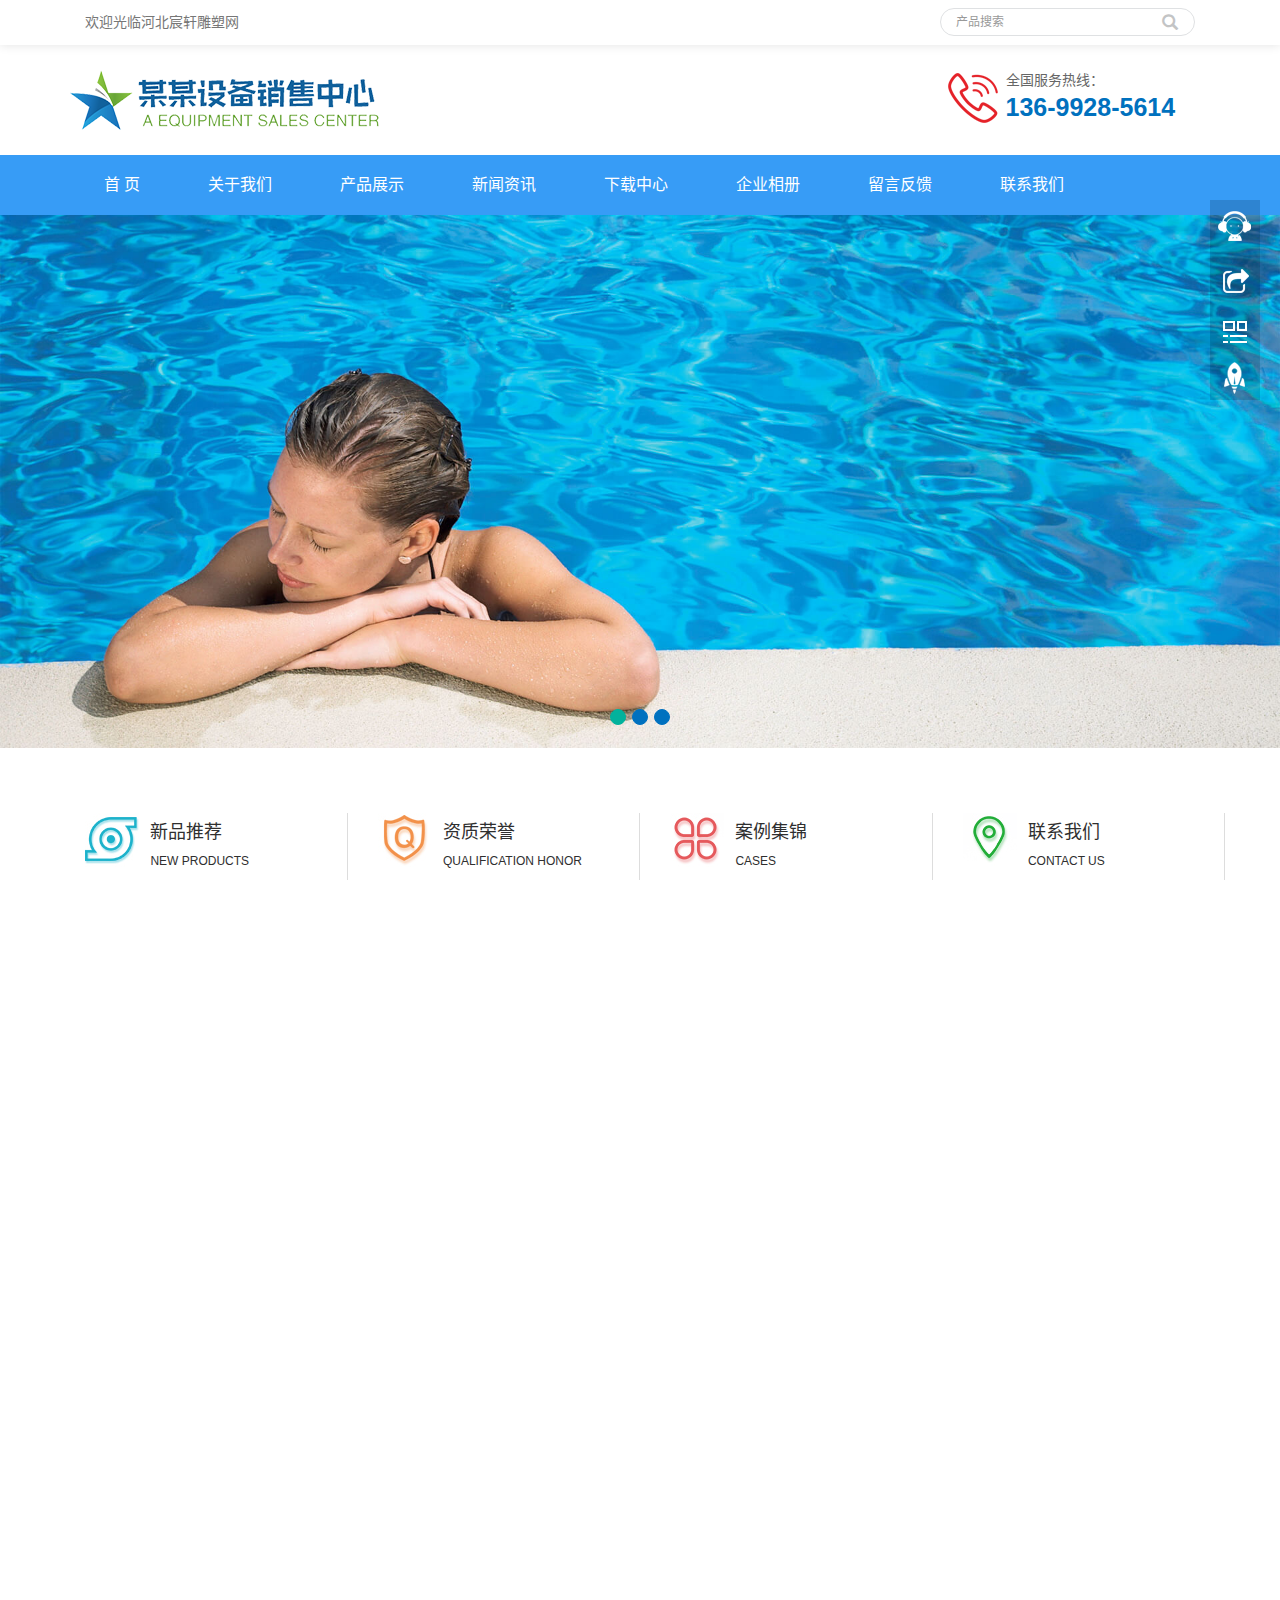
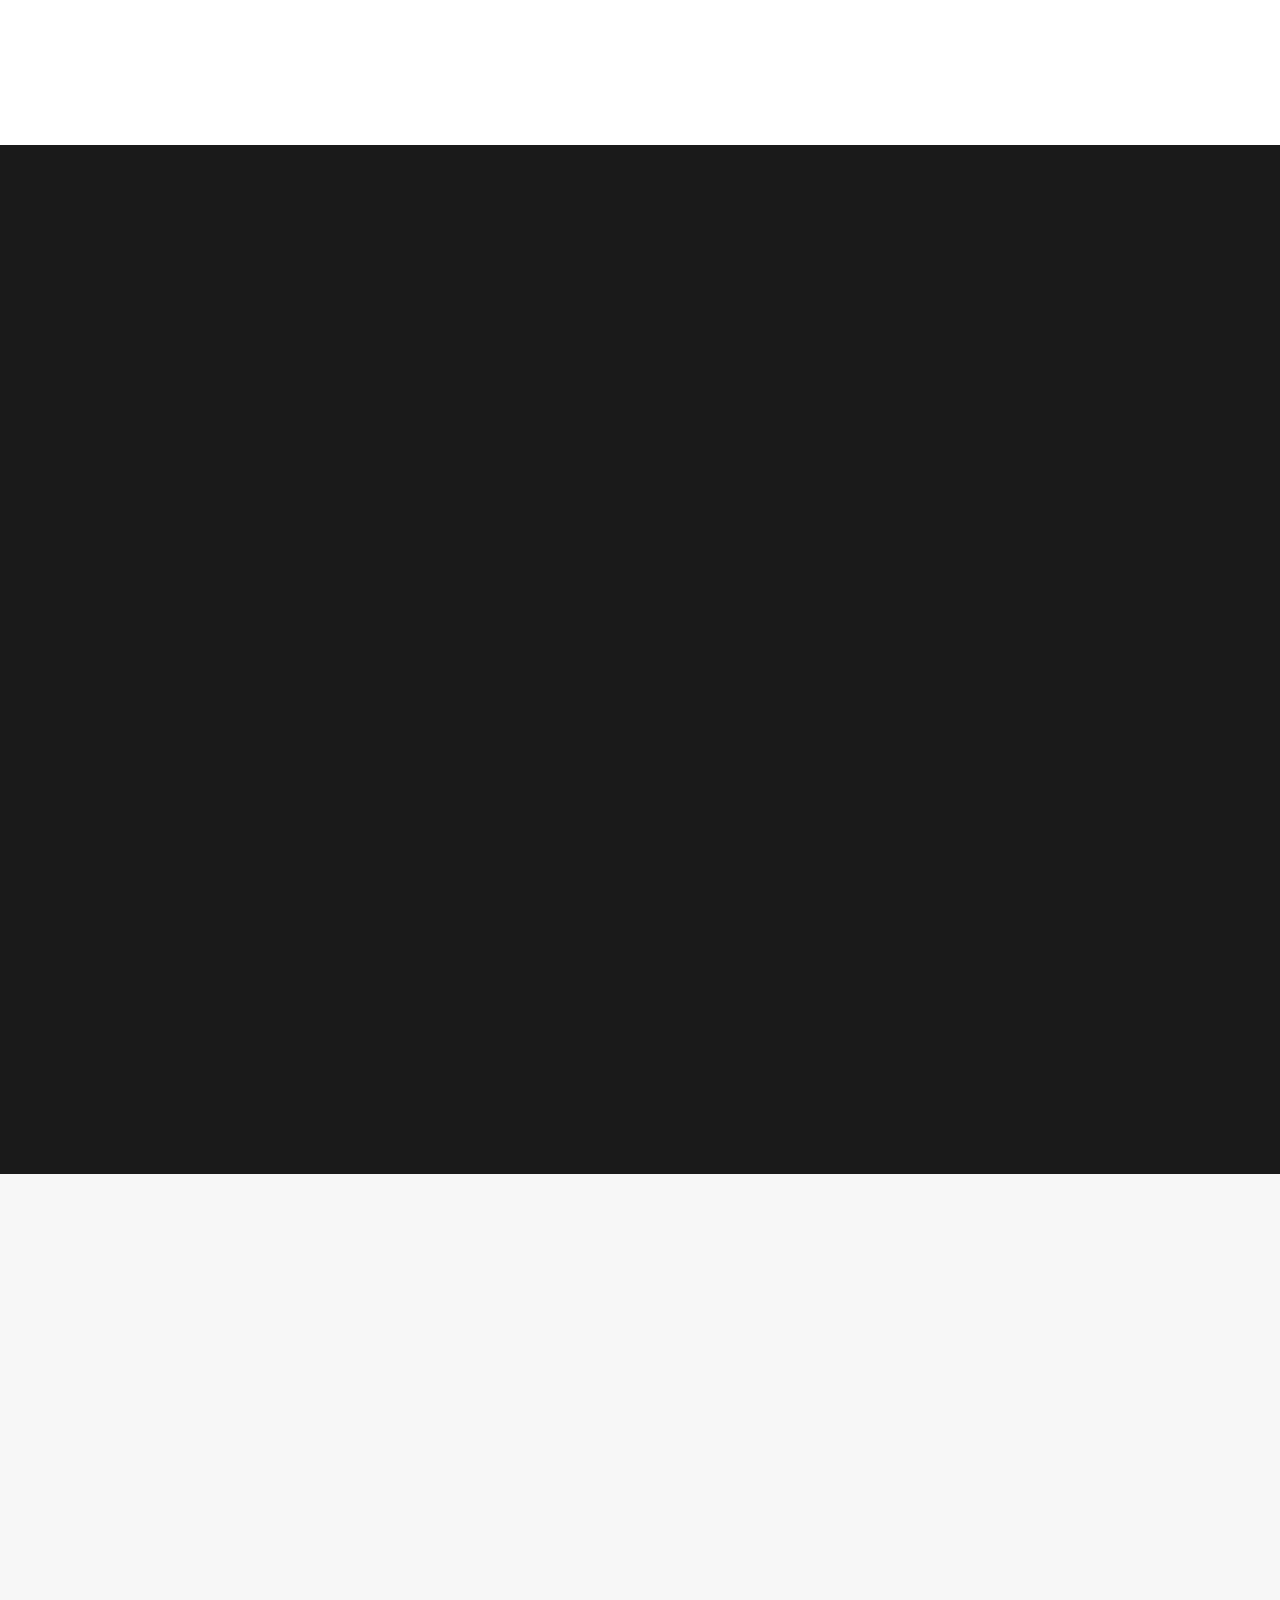
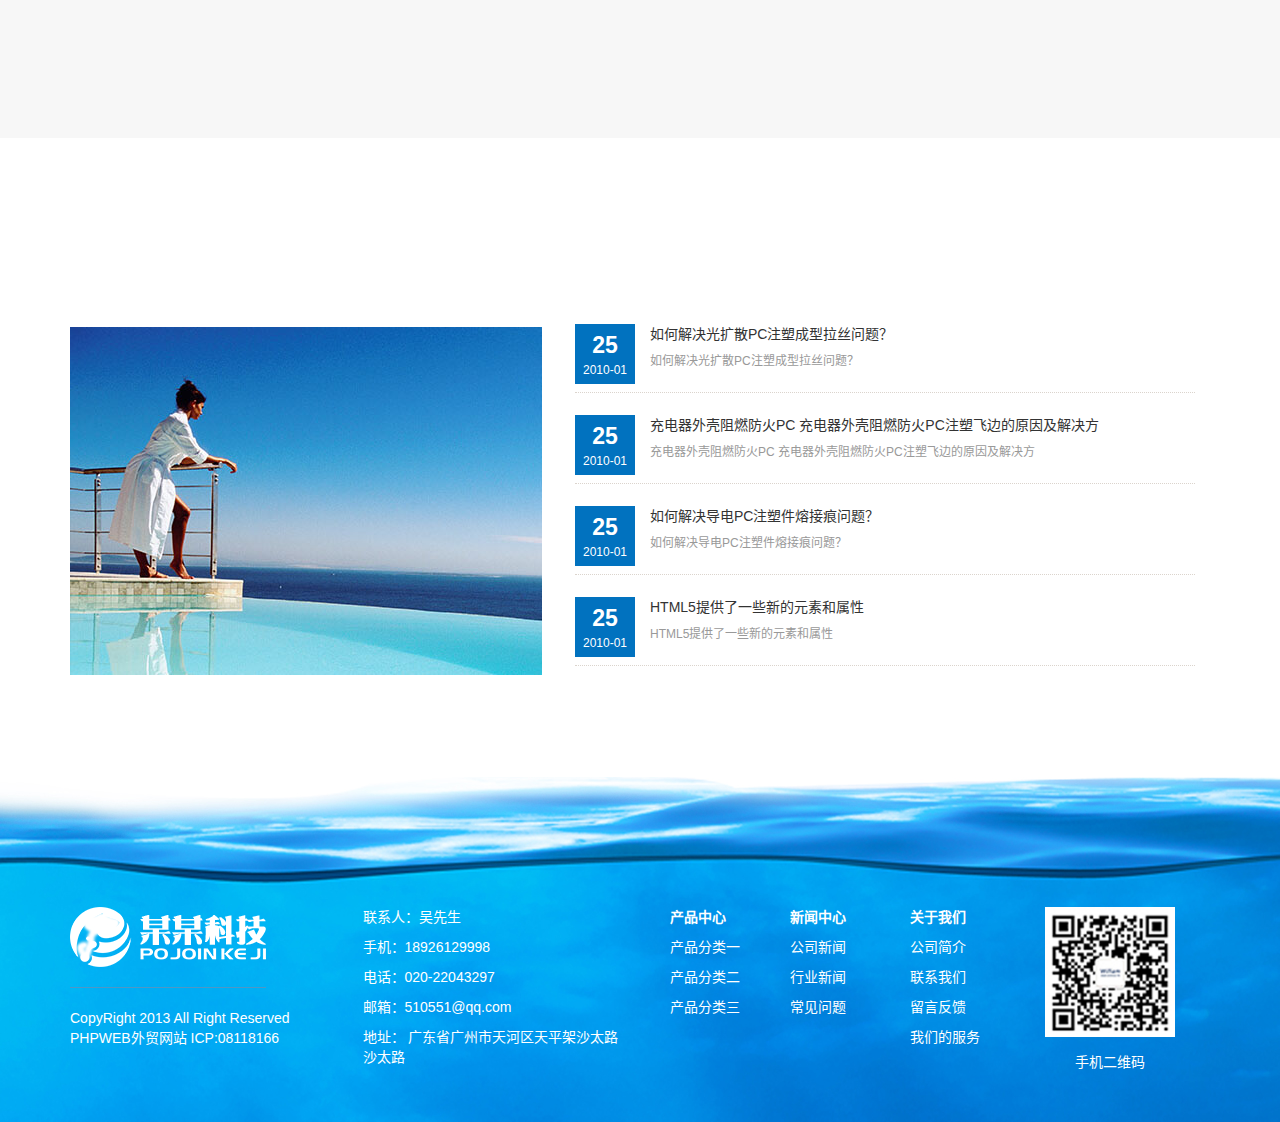
<file: index.html>
<!DOCTYPE html>
<html lang="zh-CN">

<head>
    <meta charset="utf-8">
    <meta http-equiv="X-UA-Compatible" content="IE=edge">
    <meta name="viewport" content="width=device-width, initial-scale=1">
    <title>河北宸轩雕塑</title>
    <meta name="keywords" content="keywords" />
    <meta name="description" content="memomemomemomemomemo" />
    <meta name="applicable-device" content="pc,mobile" />
    <link href="content/css/bootstrap.css" rel="stylesheet" />
    <link href="content/css/bxslider.css" rel="stylesheet" />
    <link href="content/css/style.css" rel="stylesheet" />
    <script src="content/js/jquery.min.js"></script>
    <script src="content/js/bxslider.min.js"></script>
    <script src="content/js/common.js"></script>
    <script src="content/js/bootstrap.js"></script>


    <!--[if lt IE 9]>
	  <script src="../../cdn.bootcss.com/html5shiv/3.7.2/html5shiv.min.js" tppabs="https://cdn.bootcss.com/html5shiv/3.7.2/html5shiv.min.js"></script>
	  <script src="../../cdn.bootcss.com/respond.js/1.4.2/respond.min.js" tppabs="https://cdn.bootcss.com/respond.js/1.4.2/respond.min.js"></script>
	<![endif]-->
</head>

<body>
    <header>
        <!--顶部-->
        <div class="top_bg">
            <div class="container">
                <div class="col-xs-12 col-sm-9 col-md-9">
                    <span class="top_welcome">欢迎光临河北宸轩雕塑网</span>
                </div>
                <div class="col-xs-12 col-sm-3 col-md-3">
                    <form id="searchform" method="get" action="">
                        <div class="input-group search_group">
                            <input type="text" name="key" class="form-control input-sm" placeholder="产品搜索">
                            <span class="input-group-btn">
                                <span id="search_submit" onclick="searchform.submit();" title="产品搜索"
                                    class="glyphicon glyphicon-search btn-lg" aria-hidden="true"></span>
                            </span>
                        </div>
                    </form>
                </div>
            </div>
        </div>

        <!--banner-->
        <div class="container">
            <div class="row">
                <div class="col-xs-12 col-sm-9 col-md-9">
                    <a href="#"><img src="content/images/logo.png" class="logo" /></a>
                </div>
                <div class="col-xs-12 col-sm-3 col-md-3 tel_box">
                    <div class="top_tel">
                        <img src="content/images/tel.png" alt="服务热线">
                        <span>全国服务热线：</span>
                        <p>136-9928-5614</p>
                    </div>
                </div>
            </div>
        </div>

        <!--菜单-->
        <nav id="top_nav" class="navbar navbar-default navbar-static-top">
            <div class="container">
                <div class="navbar-header">
                    <button type="button" class="navbar-toggle collapsed" data-toggle="collapse" data-target="#navbar"
                        aria-expanded="false" aria-controls="navbar">
                        <span class="sr-only">导航菜单</span>
                        <span class="icon-bar"></span>
                        <span class="icon-bar"></span>
                        <span class="icon-bar"></span>
                    </button>
                    <span id="search_btn" class="glyphicon glyphicon-search" aria-hidden="true"></span>
                    <a class="navbar-brand" href="#">导航菜单</a>
                </div>
                <div id="navbar" class="navbar-collapse collapse">
                    <ul class="nav navbar-nav">

                        <li><a href="index.htm">首 页</a></li>

                        <li><a href="page/html/about.htm">关于我们</a></li>

                        <li><a href="product/class/index.htm">产品展示</a></li>

                        <li><a href="news/class/index.htm">新闻资讯</a></li>

                        <li><a href="down/class/index.htm">下载中心</a></li>

                        <li><a href="photo/class/-8.html">企业相册</a></li>

                        <li><a href="page/html/feedback.php.htm">留言反馈</a></li>

                        <li><a href="page/html/contact.php.htm">联系我们</a></li>
                    </ul>
                </div>
            </div>
        </nav>
    </header>

    <!---轮播图-->
    <div class="flash">
        <ul class="bxslider">
            <li><img src="images/1546584515.jpg" /></li>
            <li><img src="images/1546584523.jpg" /></li>
            <li><img src="images/1546584534.jpg" /></a></li>
        </ul>
    </div>
    <script type="text/javascript">
        $('.bxslider').bxSlider({
            adaptiveHeight: true,
            infiniteLoop: true,
            hideControlOnEnd: true,
            auto: true
        });
    </script>

    <!--内容导航-->
    <div class="advantage" style="background-image: url();">

        <div class="container advantage_list">
            <div class="row">
                <div class="col-sm-3 col-md-3 col-mm-6 advantage_col">
                    <div class="col-sm-3 col-md-3">
                        <a href="index.htm" target="_self">
                            <img src="content/images/1546586598.jpg">
                        </a>
                    </div>
                    <div class="col-sm-9 col-md-9">
                        <h4>新品推荐</h4>
                        <p>NEW PRODUCTS</p>
                    </div>
                </div>

                <div class="col-sm-3 col-md-3 col-mm-6 advantage_col">
                    <div class="col-sm-3 col-md-3">
                        <a href="photo/class/-9.html" target="_self">
                            <img src="content/images/1546586626.jpg">
                        </a>
                    </div>
                    <div class="col-sm-9 col-md-9">
                        <h4>资质荣誉</h4>
                        <p>QUALIFICATION HONOR</p>
                    </div>
                </div>

                <div class="col-sm-3 col-md-3 col-mm-6 advantage_col">
                    <div class="col-sm-3 col-md-3">
                        <a href="photo/class/-8.html" target="_self">
                            <img src="content/images/1546586656.jpg">
                        </a>
                    </div>
                    <div class="col-sm-9 col-md-9">
                        <h4>案例集锦</h4>
                        <p>CASES</p>
                    </div>
                </div>

                <div class="col-sm-3 col-md-3 col-mm-6 advantage_col">
                    <div class="col-sm-3 col-md-3">
                        <a href="page/html/contact.php.htm" target="_self">
                            <img src="content/images/1546586727.jpg">
                        </a>
                    </div>
                    <div class="col-sm-9 col-md-9">
                        <h4>联系我们</h4>
                        <p>CONTACT US</p>
                    </div>
                </div>
            </div>
        </div>
    </div>

    <!--左侧产品导航-->
    <div class="container">
        <div class="row">
            <!--div class="product_head" data-move-y="-40px">
                        <h2>质量保证 · 产品直通车</h2>
                        <span></span>
                        <p>品类齐全，您想要的好产品都在这里</p>
                  </div-->
            <div class="col-xs-12 col-sm-3 col-md-3">
                <div class="left_nav" data-move-y="-30px">
                    <p>CATALOGUE</p>
                    <h3>产品目录</h3>
                    <div class="left_nav_bg">
                        <ul class="left_nav_ul" id="firstpane">
                            <li><a class="biglink" href="product/class/-115.html">产品分类一</a></li>
                            <ul class="left_snav_ul menu_body">
                                <li><a href="product/class/-126.html" target="_self">产品分类a</a></li>
                                <li><a href="product/class/-127.html" target="_self">产品分类b</a></li>
                                <li><a href="product/class/-128.html" target="_self">产品分类c</a></li>
                            </ul>

                            <li><a class="biglink" href="product/class/-74.html">产品分类二</a></li>

                            <ul class="left_snav_ul menu_body"></ul>

                            <li><a class="biglink" href="product/class/-124.html">产品分类三</a></li>
                            <li><a class="biglink" href="product/class/-124.html">产品分类三</a></li>

                            <ul class="left_snav_ul menu_body"></ul>

                        </ul>

                        <div class="left_nav_tel">020-22043297</div>
                    </div>
                </div>
            </div>
            <div class="col-xs-12 col-sm-9 col-md-9">
                <div class="product_list">


                    <div class="col-sm-4 col-md-4 col-mm-6 product_img" data-move-y="50px">
                        <a href="product/html/-136.html" tppabs="http://demo.weboss.hk/h127/product/html/?136.html">
                            <img src="images/1524572061.png" tppabs="http://demo.weboss.hk/h127/images/1524572061.png"
                                class="opacity_img" alt="产品名称">
                        </a>
                        <p class="product_title"><a href="product/html/-136.html"
                                tppabs="http://demo.weboss.hk/h127/product/html/?136.html" title="产品名称">产品名称</a></p>
                    </div>

                    <div class="col-sm-4 col-md-4 col-mm-6 product_img" data-move-y="50px">
                        <a href="product/html/-135.html" tppabs="http://demo.weboss.hk/h127/product/html/?135.html">
                            <img src="images/1524572061.png" tppabs="http://demo.weboss.hk/h127/images/1524572061.png"
                                class="opacity_img" alt="产品名称">
                        </a>
                        <p class="product_title"><a href="product/html/-135.html"
                                tppabs="http://demo.weboss.hk/h127/product/html/?135.html" title="产品名称">产品名称</a></p>
                    </div>

                    <div class="col-sm-4 col-md-4 col-mm-6 product_img" data-move-y="50px">
                        <a href="product/html/-134.html" tppabs="http://demo.weboss.hk/h127/product/html/?134.html">
                            <img src="images/1524572061.png" tppabs="http://demo.weboss.hk/h127/images/1524572061.png"
                                class="opacity_img" alt="产品名称">
                        </a>
                        <p class="product_title"><a href="product/html/-134.html"
                                tppabs="http://demo.weboss.hk/h127/product/html/?134.html" title="产品名称">产品名称</a></p>
                    </div>

                    <div class="col-sm-4 col-md-4 col-mm-6 product_img" data-move-y="50px">
                        <a href="product/html/-133.html" tppabs="http://demo.weboss.hk/h127/product/html/?133.html">
                            <img src="images/1524572061.png" tppabs="http://demo.weboss.hk/h127/images/1524572061.png"
                                class="opacity_img" alt="产品名称">
                        </a>
                        <p class="product_title"><a href="product/html/-133.html"
                                tppabs="http://demo.weboss.hk/h127/product/html/?133.html" title="产品名称">产品名称</a></p>
                    </div>

                    <div class="col-sm-4 col-md-4 col-mm-6 product_img" data-move-y="50px">
                        <a href="product/html/-132.html" tppabs="http://demo.weboss.hk/h127/product/html/?132.html">
                            <img src="images/1524572061.png" tppabs="http://demo.weboss.hk/h127/images/1524572061.png"
                                class="opacity_img" alt="产品名称">
                        </a>
                        <p class="product_title"><a href="product/html/-132.html"
                                tppabs="http://demo.weboss.hk/h127/product/html/?132.html" title="产品名称">产品名称</a></p>
                    </div>

                    <div class="col-sm-4 col-md-4 col-mm-6 product_img" data-move-y="50px">
                        <a href="product/html/-131.html" tppabs="http://demo.weboss.hk/h127/product/html/?131.html">
                            <img src="images/1524572061.png" tppabs="http://demo.weboss.hk/h127/images/1524572061.png"
                                class="opacity_img" alt="产品名称">
                        </a>
                        <p class="product_title"><a href="product/html/-131.html"
                                tppabs="http://demo.weboss.hk/h127/product/html/?131.html" title="产品名称">产品名称</a></p>
                    </div>

                    <div class="col-sm-4 col-md-4 col-mm-6 product_img" data-move-y="50px">
                        <a href="product/html/-130.html" tppabs="http://demo.weboss.hk/h127/product/html/?130.html">
                            <img src="images/1524572061.png" tppabs="http://demo.weboss.hk/h127/images/1524572061.png"
                                class="opacity_img" alt="产品名称">
                        </a>
                        <p class="product_title"><a href="product/html/-130.html"
                                tppabs="http://demo.weboss.hk/h127/product/html/?130.html" title="产品名称">产品名称</a></p>
                    </div>

                    <div class="col-sm-4 col-md-4 col-mm-6 product_img" data-move-y="50px">
                        <a href="product/html/-129.html" tppabs="http://demo.weboss.hk/h127/product/html/?129.html">
                            <img src="images/1524572061.png" tppabs="http://demo.weboss.hk/h127/images/1524572061.png"
                                class="opacity_img" alt="产品名称">
                        </a>
                        <p class="product_title"><a href="product/html/-129.html"
                                tppabs="http://demo.weboss.hk/h127/product/html/?129.html" title="产品名称">产品名称</a></p>
                    </div>

                    <div class="col-sm-4 col-md-4 col-mm-6 product_img" data-move-y="50px">
                        <a href="product/html/-128.html" tppabs="http://demo.weboss.hk/h127/product/html/?128.html">
                            <img src="images/1524572061.png" tppabs="http://demo.weboss.hk/h127/images/1524572061.png"
                                class="opacity_img" alt="产品名称">
                        </a>
                        <p class="product_title"><a href="product/html/-128.html"
                                tppabs="http://demo.weboss.hk/h127/product/html/?128.html" title="产品名称">产品名称</a></p>
                    </div>


                </div>
            </div>
        </div>
    </div>

    <div class="case_bg"
        style="background-image: url(content/images/1546589213.jpg); background-size: cover;background-attachment: fixed;background-color: #1A1A1A;">
        <div class="container">
            <div class="row">
                <div class="col-xs-12 col-sm-12 col-md-12">
                    <div class="case_head" data-move-y="-40px">
                        <h2>应用领域</h2>
                        <span></span>
                        <p>APPLICATION AREAS</p>
                    </div>
                    <div class="case_list">


                        <div class="col-sm-4 col-md-4 col-mm-6 product_img" data-move-y="50px">
                            <a href="photo/html/-70.html"><img src="images/20190104161450_29561.jpg" /></a>
                            <p class="case_title"><a href="photo/html/-70.html">温泉功能池</a></p>
                        </div>

                        <div class="col-sm-4 col-md-4 col-mm-6 product_img" data-move-y="50px">
                            <a href="photo/html/-70.html"><img src="images/20190104161450_29561.jpg" /></a>
                            <p class="case_title"><a href="photo/html/-70.html">温泉功能池</a></p>
                        </div>

                        <div class="col-sm-4 col-md-4 col-mm-6 product_img" data-move-y="50px">
                            <a href="photo/html/-70.html"><img src="images/20190104161450_29561.jpg" /></a>
                            <p class="case_title"><a href="photo/html/-70.html">温泉功能池</a></p>
                        </div>

                        <div class="col-sm-4 col-md-4 col-mm-6 product_img" data-move-y="50px">
                            <a href="photo/html/-70.html"><img src="images/20190104161450_29561.jpg" /></a>
                            <p class="case_title"><a href="photo/html/-70.html">温泉功能池</a></p>
                        </div>
                        
                        <div class="col-sm-4 col-md-4 col-mm-6 product_img" data-move-y="50px">
                            <a href="photo/html/-70.html"><img src="images/20190104161450_29561.jpg" /></a>
                            <p class="case_title"><a href="photo/html/-70.html">温泉功能池</a></p>
                        </div>

                        <div class="col-sm-4 col-md-4 col-mm-6 product_img" data-move-y="50px">
                            <a href="photo/html/-70.html"><img src="images/20190104161450_29561.jpg" /></a>
                            <p class="case_title"><a href="photo/html/-70.html">温泉功能池</a></p>
                        </div>

                        <div class="col-sm-4 col-md-4 col-mm-6 product_img" data-move-y="50px">
                            <a href="photo/html/-70.html"><img src="images/20190104161450_29561.jpg" /></a>
                            <p class="case_title"><a href="photo/html/-70.html">温泉功能池</a></p>
                        </div>

                        <div class="col-sm-4 col-md-4 col-mm-6 product_img" data-move-y="50px">
                            <a href="photo/html/-70.html"><img src="images/20190104161450_29561.jpg" /></a>
                            <p class="case_title"><a href="photo/html/-70.html">温泉功能池</a></p>
                        </div>
                    </div>
                </div>
            </div>
        </div>
    </div>

    <!--关于我们-->
    <div class="news_bg">
        <div class="row">
            <div class="col-xs-12 col-sm-12 col-md-12">
                <div class="about_head" data-move-y="-40px">
                    <h2>关于我们</h2>
                    <span></span>
                    <p>一站式整体方案服务商</p>
                </div>
                <div class="col-xs-12 col-sm-6 col-md-6 js_about_left" data-move-y="-40px">
                    <div class="about_content">
                        PHPWEB企业建站系统是采用PHP+MYSQL技术进行开发的，架构清晰，代码易于维护。支持伪静态功能，可生成google和百度地图，支持自定义url、关键字和描述，符合SEO标准。拥有企业网站常用的模块功能(企业简介模块、新闻模块、产品模块、下载模块、图片模块、在线留言、在线订单、友情链接、网站地图等)，强大灵活的后台管理功能，可为企业打造出专业且具有营销力的标准网站，PHPWEB企业建站系统是采用PHP+MYSQL技术进行开发的，架构清晰，代码易于维护。支持伪静态功能，可生成google和百度地图，支持自定义url、关键字和描述，符合SEO标准。拥有企业网站常用的模块功能(企业简介模块、新闻模块、产品模块、下载模块、图片模块、在线留言、在线订单站。。。
                    </div>
                    <a href="page/html/about.php.htm" class="about_btn">了解更多</a>
                </div>
                <div class="col-xs-12 col-sm-6 col-md-6 js_about_right" data-move-y="40px">
                    <div class="about_video">
                        <img src="content/images/1546590124.jpg" />
                    </div>
                </div>
            </div>
        </div>
    </div>

    <!--新闻资讯-->
    <div class="contaner">
        <div class="container">
            <div class="row">
                <div class="news_head" data-move-y="-40px">
                    <h2>新闻资讯</h2>
                    <span></span>
                    <p>连线行业前沿资讯</p>
                </div>
                <div class="col-xs-12 col-sm-12 col-md-12">
                    <div class="col-sm-12 col-md-5 news_img" data-move-x="-100px"
                        style="background-image: url(content/images/1546598176.jpg);">
                    </div>
                    <div class="col-xs-12 col-sm-12 col-md-7  news_text" data-move-y="150px">
                        <ul class="news_index">
                            <li>
                                <span>
                                    <strong>25</strong>
                                    <i>2010-01</i>
                                </span>
                                <a href="news/html/-431.html" title="如何解决光扩散PC注塑成型拉丝问题？">如何解决光扩散PC注塑成型拉丝问题？</a><br>
                                <em>如何解决光扩散PC注塑成型拉丝问题？</em>
                            </li>

                            <li>
                                <span>
                                    <strong>25</strong>
                                    <i>2010-01</i>
                                </span>
                                <a href="news/html/-430.html" title="充电器外壳阻燃防火PC 充电器外壳阻燃防火PC注塑飞边的原因及解决方">充电器外壳阻燃防火PC
                                    充电器外壳阻燃防火PC注塑飞边的原因及解决方</a><br>
                                <em>充电器外壳阻燃防火PC 充电器外壳阻燃防火PC注塑飞边的原因及解决方</em>
                            </li>

                            <li>
                                <span>
                                    <strong>25</strong>
                                    <i>2010-01</i>
                                </span>
                                <a href="news/html/-429.html" title="如何解决导电PC注塑件熔接痕问题？">如何解决导电PC注塑件熔接痕问题？</a><br>
                                <em>如何解决导电PC注塑件熔接痕问题？</em>
                            </li>

                            <li>
                                <span>
                                    <strong>25</strong>
                                    <i>2010-01</i>
                                </span>
                                <a href="news/html/-428.html" title="HTML5提供了一些新的元素和属性">HTML5提供了一些新的元素和属性</a><br>
                                <em>HTML5提供了一些新的元素和属性</em>
                            </li>

                        </ul>
                    </div>
                </div>
            </div>
        </div>
    </div>

    <script src="content/js/jquery.smoove.min.js"></script>
    <script>$('.product_head,.product_img,.left_nav,.case_head,.case_img,.advantage_head,.advantage_right,.advantage_left,.news_head,.news_ul,.answer_ul,.about_head,.js_about_left,.js_about_right,.cooperation_head,.cooperation_img').smoove({ offset: '10%' });</script>

    <!--侧边栏-->

    <footer>
        <div class="container">
            <div class="row">
                <div class="col-xs-12 col-sm-3 col-md-3">
                    <img class="footer_logo" src="content/images/1541748926.png">
                    <p class="footer_logo_text">
                        <p>
                            CopyRight 2013 All Right Reserved PHPWEB外贸网站&nbsp;ICP:08118166
                        </p>
                    </p>
                </div>
                <div class="col-xs-12 col-sm-3 col-md-3 footer_contact">
                    <p>
                        联系人：吴先生
                    </p>
                    <p>
                        手机：18926129998
                    </p>
                    <p>
                        电话：020-22043297
                    </p>
                    <p>
                        邮箱：510551@qq.com
                    </p>
                    <p>
                        地址： 广东省广州市天河区天平架沙太路沙太路
                    </p>
                </div>
                <div class="col-xs-12 col-sm-4 col-md-4">
                    <div class="col-xs-4 col-md-4 footer_menu">
                        <p class="footer_menu_first"><a target="_blank" href="product/class/index.htm">产品中心</a></p>

                        <p><a href="product/class/-115.html" target="_self">产品分类一</a></p>
                        <p><a href="product/class/-74.html" target="_self">产品分类二</a></p>
                        <p><a href="product/class/-124.html" target="_self">产品分类三</a></p>
                    </div>
                    <div class="col-xs-4 col-md-4 footer_menu">
                        <p class="footer_menu_first"><a target="_blank" href="news/class/index.htm">新闻中心</a></p>

                        <p><a href="news/class/-86.html" target="_self">公司新闻</a></p>
                        <p><a href="news/class/-99.html" target="_self">行业新闻</a></p>
                        <p><a href="news/class/-106.html" target="_self">常见问题</a></p>
                    </div>
                    <div class="col-xs-4 col-md-4 footer_menu">
                        <p class="footer_menu_first"><a target="_blank" href="page/html/about.php.htm">关于我们</a></p>

                        <p><a href="page/html/about.php.htm" target="_self">公司简介</a></p>
                        <p><a href="page/html/contact.php.htm" target="_self">联系我们</a></p>
                        <p><a href="page/html/feedback.php.htm" target="_self">留言反馈</a></p>
                        <p><a href="page/html/services.php.htm" target="_self">我们的服务</a></p>
                    </div>
                </div>
                <div class="col-xs-12 col-sm-2 col-md-2">
                    <img class="footer_qrcode" src="content/images/1524472467.jpg">
                    <p class="footer_qrcode_text">手机二维码</p>
                </div>
            </div>
        </div>
    </footer>


    <!--客服面板-->
    <link rel="stylesheet" type="text/css" href="content/css/online.css" />
    <div id="cmsFloatPanel">
        <div class="ctrolPanel">
            <a class="service" href="#"></a>
            <a class="message" href="#"></a>
            <a class="qrcode" href="#"></a>
            <a class="arrow" title="返回顶部" href="#"></a>
        </div>
        <div class="servicePanel">
            <div class="servicePanel-inner">
                <div class="serviceMsgPanel">
                    <div class="serviceMsgPanel-hd"><a href="#"><span>关闭</span></a></div>
                    <div class="serviceMsgPanel-bd">
                        <!--在线QQ-->
                        <!--在线QQ-->
                        <!--在线MSN-->


                    </div>
                    <div class="serviceMsgPanel-ft"></div>
                </div>
                <div class="arrowPanel">
                    <div class="arrow02"></div>
                </div>
            </div>
        </div>
        <div class="messagePanel">
            <div class="messagePanel-inner">
                <div class="formPanel">

                    <div class="formPanel-bd">
                        <div class="bdsharebuttonbox" style="display: inline-block; float:left;"><a href="#"
                                class="bds_more" data-cmd="more"></a><a href="#" class="bds_qzone" data-cmd="qzone"
                                title="分享到QQ空间"></a><a href="#" class="bds_tsina" data-cmd="tsina"
                                title="分享到新浪微博"></a><a href="#" class="bds_tqq" data-cmd="tqq" title="分享到腾讯微博"></a><a
                                href="#" class="bds_renren" data-cmd="renren" title="分享到人人网"></a><a href="#"
                                class="bds_weixin" data-cmd="weixin" title="分享到微信"></a></div>
                        <a type="button" class="btn btn-default btn-xs" href="#"
                            style="margin: 12px 0px 0px 10px;">关闭</a>
                    </div>

                </div>
                <div class="arrowPanel">
                    <div class="arrow01"></div>
                    <div class="arrow02"></div>
                </div>
            </div>
        </div>
        <div class="qrcodePanel">
            <div class="qrcodePanel-inner">
                <div class="codePanel">
                    <div class="codePanel-hd"><span style="float:left">用手机扫描二维码</span><a href="#"><span>关闭</span></a>
                    </div>
                    <div class="codePanel-bd">
                        <img src="content/images/1524472467.jpg" alt="二维码" />
                    </div>
                </div>
                <div class="arrowPanel">
                    <div class="arrow01"></div>
                    <div class="arrow02"></div>
                </div>
            </div>
        </div>
    </div>
    <script type="text/javascript" src="content/js/online.js"></script>
</body>

</html>
</file>
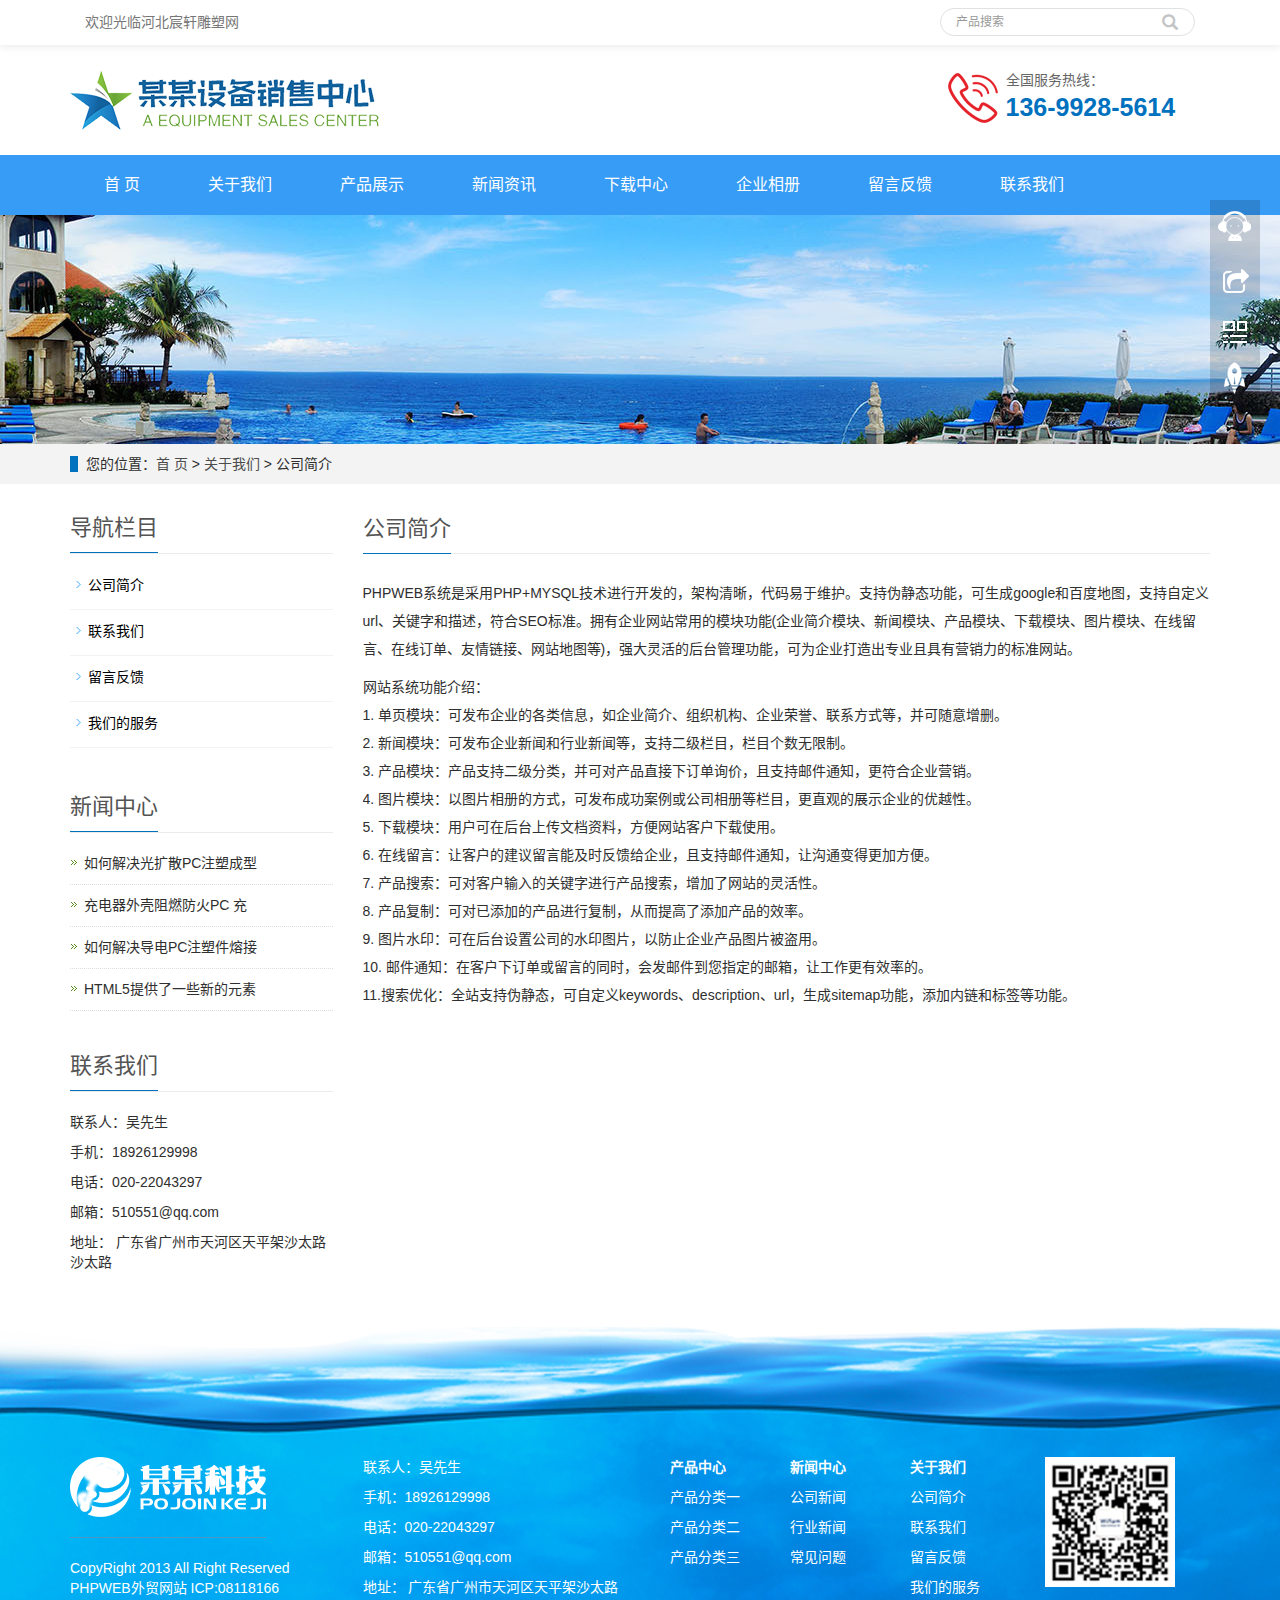
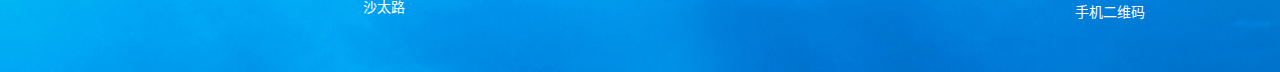
<file: about.html>
<!DOCTYPE html>
<html lang="zh-CN">

<head>
    <meta charset="utf-8">
    <meta http-equiv="X-UA-Compatible" content="IE=edge">
    <meta name="viewport" content="width=device-width, initial-scale=1">
    <title>河北宸轩雕塑</title>
    <meta name="keywords" content="keywords" />
    <meta name="description" content="memomemomemomemomemo" />
    <meta name="applicable-device" content="pc,mobile" />
    <link href="content/css/bootstrap.css" rel="stylesheet" />
    <link href="content/css/bxslider.css" rel="stylesheet" />
    <link href="content/css/style.css" rel="stylesheet" />
    <script src="content/js/jquery.min.js"></script>
    <script src="content/js/bxslider.min.js"></script>
    <script src="content/js/common.js"></script>
    <script src="content/js/bootstrap.js"></script>


    <!--[if lt IE 9]>
	  <script src="../../cdn.bootcss.com/html5shiv/3.7.2/html5shiv.min.js" tppabs="https://cdn.bootcss.com/html5shiv/3.7.2/html5shiv.min.js"></script>
	  <script src="../../cdn.bootcss.com/respond.js/1.4.2/respond.min.js" tppabs="https://cdn.bootcss.com/respond.js/1.4.2/respond.min.js"></script>
	<![endif]-->
</head>

<body>
    <header>
        <!--顶部-->
        <div class="top_bg">
            <div class="container">
                <div class="col-xs-12 col-sm-9 col-md-9">
                    <span class="top_welcome">欢迎光临河北宸轩雕塑网</span>
                </div>
                <div class="col-xs-12 col-sm-3 col-md-3">
                    <form id="searchform" method="get" action="">
                        <div class="input-group search_group">
                            <input type="text" name="key" class="form-control input-sm" placeholder="产品搜索">
                            <span class="input-group-btn">
                                <span id="search_submit" onclick="searchform.submit();" title="产品搜索" class="glyphicon glyphicon-search btn-lg"
                                    aria-hidden="true"></span>
                            </span>
                        </div>
                    </form>
                </div>
            </div>
        </div>

        <!--banner-->
        <div class="container">
            <div class="row">
                <div class="col-xs-12 col-sm-9 col-md-9">
                    <a href="#"><img src="content/images/logo.png" class="logo" /></a>
                </div>
                <div class="col-xs-12 col-sm-3 col-md-3 tel_box">
                    <div class="top_tel">
                        <img src="content/images/tel.png" alt="服务热线">
                        <span>全国服务热线：</span>
                        <p>136-9928-5614</p>
                    </div>
                </div>
            </div>
        </div>

        <!--菜单-->
        <nav id="top_nav" class="navbar navbar-default navbar-static-top">
            <div class="container">
                <div class="navbar-header">
                    <button type="button" class="navbar-toggle collapsed" data-toggle="collapse" data-target="#navbar"
                        aria-expanded="false" aria-controls="navbar">
                        <span class="sr-only">导航菜单</span>
                        <span class="icon-bar"></span>
                        <span class="icon-bar"></span>
                        <span class="icon-bar"></span>
                    </button>
                    <span id="search_btn" class="glyphicon glyphicon-search" aria-hidden="true"></span>
                    <a class="navbar-brand" href="#">导航菜单</a>
                </div>
                <div id="navbar" class="navbar-collapse collapse">
                    <ul class="nav navbar-nav">

                        <li><a href="index.htm">首 页</a></li>

                        <li><a href="page/html/about.htm">关于我们</a></li>

                        <li><a href="product/class/index.htm">产品展示</a></li>

                        <li><a href="news/class/index.htm">新闻资讯</a></li>

                        <li><a href="down/class/index.htm">下载中心</a></li>

                        <li><a href="photo/class/-8.html">企业相册</a></li>

                        <li><a href="page/html/feedback.php.htm">留言反馈</a></li>

                        <li><a href="page/html/contact.php.htm">联系我们</a></li>
                    </ul>
                </div>
            </div>
        </nav>
    </header>

    <div class="page_bg" style="background: url(content/images/1546593194.jpg) center top no-repeat;"></div>

    <div class="bread_bg">
        <div class="container">
            <div class="row">
                <div class="col-xs-12 col-sm-12 col-md-12">
                    <div class="bread_nav">
                        <span>您的位置：</span><a href="../../index.htm" tppabs="http://demo.weboss.hk/h127/">首 页</a> &gt;
                        <a href="index.htm" tppabs="http://demo.weboss.hk/h127/page/html">关于我们</a> &gt; 公司简介

                    </div>
                </div>
            </div>
        </div>
    </div>


    <div class="container">
        <div class="row">

            <!-- right -->
            <div class="col-xs-12 col-sm-8 col-md-9" style="float:right">
                <div class="right_head">
                    <h2><span> 公司简介</span></h2>
                </div>
                <div class="right_contents">
                    <p>
                        PHPWEB系统是采用PHP+MYSQL技术进行开发的，架构清晰，代码易于维护。支持伪静态功能，可生成google和百度地图，支持自定义url、关键字和描述，符合SEO标准。拥有企业网站常用的模块功能(企业简介模块、新闻模块、产品模块、下载模块、图片模块、在线留言、在线订单、友情链接、网站地图等)，强大灵活的后台管理功能，可为企业打造出专业且具有营销力的标准网站。
                    </p>
                    网站系统功能介绍：<br />
                    1. 单页模块：可发布企业的各类信息，如企业简介、组织机构、企业荣誉、联系方式等，并可随意增删。 <br />
                    2. 新闻模块：可发布企业新闻和行业新闻等，支持二级栏目，栏目个数无限制。<br />
                    3. 产品模块：产品支持二级分类，并可对产品直接下订单询价，且支持邮件通知，更符合企业营销。 <br />
                    4. 图片模块：以图片相册的方式，可发布成功案例或公司相册等栏目，更直观的展示企业的优越性。<br />
                    5. 下载模块：用户可在后台上传文档资料，方便网站客户下载使用。<br />
                    6. 在线留言：让客户的建议留言能及时反馈给企业，且支持邮件通知，让沟通变得更加方便。<br />
                    7. 产品搜索：可对客户输入的关键字进行产品搜索，增加了网站的灵活性。<br />
                    8. 产品复制：可对已添加的产品进行复制，从而提高了添加产品的效率。<br />
                    9. 图片水印：可在后台设置公司的水印图片，以防止企业产品图片被盗用。<br />
                    10. 邮件通知：在客户下订单或留言的同时，会发邮件到您指定的邮箱，让工作更有效率的。<br />
                    <p>
                        11.搜索优化：全站支持伪静态，可自定义keywords、description、url，生成sitemap功能，添加内链和标签等功能。
                    </p>
                </div>
            </div>

            <!-- left -->
            <div class="col-xs-12 col-sm-4 col-md-3">
                <h3 class="left_h3"><span>导航栏目</span></h3>
                <div class="left_column">

                    <ul class="left_nav_ul" id="firstpane">

                        <li><a class="biglink" href="about.php.htm" tppabs="http://demo.weboss.hk/h127/page/html/about.php">公司简介</a>
                            <ul class="left_snav_ul menu_body"></ul>
                        </li>

                        <li><a class="biglink" href="contact.php.htm" tppabs="http://demo.weboss.hk/h127/page/html/contact.php">联系我们</a>
                            <ul class="left_snav_ul menu_body"></ul>
                        </li>

                        <li><a class="biglink" href="feedback.php.htm" tppabs="http://demo.weboss.hk/h127/page/html/feedback.php">留言反馈</a>
                            <ul class="left_snav_ul menu_body"></ul>
                        </li>

                        <li><a class="biglink" href="services.php.htm" tppabs="http://demo.weboss.hk/h127/page/html/services.php">我们的服务</a>
                            <ul class="left_snav_ul menu_body"></ul>
                        </li>

                    </ul>
                </div>
                <div class="left_news">
                    <h3 class="left_h3"><span>新闻中心</span></h3>

                    <ul class="left_news">

                        <li><a href="../../news/html/-431.html" tppabs="http://demo.weboss.hk/h127/news/html/?431.html"
                                title="如何解决光扩散PC注塑成型">如何解决光扩散PC注塑成型</a></li>

                        <li><a href="../../news/html/-430.html" tppabs="http://demo.weboss.hk/h127/news/html/?430.html"
                                title="充电器外壳阻燃防火PC 充">充电器外壳阻燃防火PC 充</a></li>

                        <li><a href="../../news/html/-429.html" tppabs="http://demo.weboss.hk/h127/news/html/?429.html"
                                title="如何解决导电PC注塑件熔接">如何解决导电PC注塑件熔接</a></li>

                        <li><a href="../../news/html/-428.html" tppabs="http://demo.weboss.hk/h127/news/html/?428.html"
                                title="HTML5提供了一些新的元素">HTML5提供了一些新的元素</a></li>

                    </ul>

                </div>
                <div class="left_contact">
                    <h3 class="left_h3" style="margin-bottom:20px;"><span>联系我们</span></h3>
                    <p>
                        联系人：吴先生
                    </p>
                    <p>
                        手机：18926129998
                    </p>
                    <p>
                        电话：020-22043297
                    </p>
                    <p>
                        邮箱：510551@qq.com
                    </p>
                    <p>
                        地址： 广东省广州市天河区天平架沙太路沙太路
                    </p>
                </div>
            </div>

        </div>
    </div>
    <script src="content/js/jquery.smoove.min.js" ></script>
    <script>$('.product_head,.product_img,.left_nav,.case_head,.case_img,.advantage_head,.advantage_right,.advantage_left,.news_head,.news_ul,.answer_ul,.about_head,.js_about_left,.js_about_right,.cooperation_head,.cooperation_img').smoove({ offset: '10%' });</script>


    <footer>
        <div class="container">
            <div class="row">
                <div class="col-xs-12 col-sm-3 col-md-3">
                    <img class="footer_logo" src="content/images/1541748926.png">
                    <p class="footer_logo_text">
                        <p>
                            CopyRight 2013 All Right Reserved PHPWEB外贸网站&nbsp;ICP:08118166
                        </p>
                    </p>
                </div>
                <div class="col-xs-12 col-sm-3 col-md-3 footer_contact">
                    <p>
                        联系人：吴先生
                    </p>
                    <p>
                        手机：18926129998
                    </p>
                    <p>
                        电话：020-22043297
                    </p>
                    <p>
                        邮箱：510551@qq.com
                    </p>
                    <p>
                        地址： 广东省广州市天河区天平架沙太路沙太路
                    </p>
                </div>
                <div class="col-xs-12 col-sm-4 col-md-4">
                    <div class="col-xs-4 col-md-4 footer_menu">
                        <p class="footer_menu_first"><a target="_blank" href="product/class/index.htm">产品中心</a></p>

                        <p><a href="product/class/-115.html" target="_self">产品分类一</a></p>
                        <p><a href="product/class/-74.html" target="_self">产品分类二</a></p>
                        <p><a href="product/class/-124.html" target="_self">产品分类三</a></p>
                    </div>
                    <div class="col-xs-4 col-md-4 footer_menu">
                        <p class="footer_menu_first"><a target="_blank" href="news/class/index.htm">新闻中心</a></p>

                        <p><a href="news/class/-86.html" target="_self">公司新闻</a></p>
                        <p><a href="news/class/-99.html" target="_self">行业新闻</a></p>
                        <p><a href="news/class/-106.html" target="_self">常见问题</a></p>
                    </div>
                    <div class="col-xs-4 col-md-4 footer_menu">
                        <p class="footer_menu_first"><a target="_blank" href="page/html/about.php.htm">关于我们</a></p>

                        <p><a href="page/html/about.php.htm" target="_self">公司简介</a></p>
                        <p><a href="page/html/contact.php.htm" target="_self">联系我们</a></p>
                        <p><a href="page/html/feedback.php.htm" target="_self">留言反馈</a></p>
                        <p><a href="page/html/services.php.htm" target="_self">我们的服务</a></p>
                    </div>
                </div>
                <div class="col-xs-12 col-sm-2 col-md-2">
                    
                    <img class="footer_qrcode" src="content/images/1524472467.jpg">
                    <p class="footer_qrcode_text">手机二维码</p>
                </div>
            </div>
        </div>
    </footer>


    <!--客服面板-->
    <link rel="stylesheet" type="text/css" href="content/css/online.css" />
    <div id="cmsFloatPanel">
        <div class="ctrolPanel">
            <a class="service" href="#"></a>
            <a class="message" href="#"></a>
            <a class="qrcode" href="#"></a>
            <a class="arrow" title="返回顶部" href="#"></a>
        </div>
        <div class="servicePanel">
            <div class="servicePanel-inner">
                <div class="serviceMsgPanel">
                    <div class="serviceMsgPanel-hd"><a href="#"><span>关闭</span></a></div>
                    <div class="serviceMsgPanel-bd">
                        <!--在线QQ-->
                        <!--在线QQ-->
                        <!--在线MSN-->


                    </div>
                    <div class="serviceMsgPanel-ft"></div>
                </div>
                <div class="arrowPanel">
                    <div class="arrow02"></div>
                </div>
            </div>
        </div>
        <div class="messagePanel">
            <div class="messagePanel-inner">
                <div class="formPanel">

                    <div class="formPanel-bd">
                        <div class="bdsharebuttonbox" style="display: inline-block; float:left;"><a href="#" class="bds_more"
                                data-cmd="more"></a><a href="#" class="bds_qzone" data-cmd="qzone" title="分享到QQ空间"></a><a
                                href="#" class="bds_tsina" data-cmd="tsina" title="分享到新浪微博"></a><a href="#" class="bds_tqq"
                                data-cmd="tqq" title="分享到腾讯微博"></a><a href="#" class="bds_renren" data-cmd="renren"
                                title="分享到人人网"></a><a href="#" class="bds_weixin" data-cmd="weixin" title="分享到微信"></a></div>
                        <a type="button" class="btn btn-default btn-xs" href="#" style="margin: 12px 0px 0px 10px;">关闭</a>
                    </div>

                </div>
                <div class="arrowPanel">
                    <div class="arrow01"></div>
                    <div class="arrow02"></div>
                </div>
            </div>
        </div>
        <div class="qrcodePanel">
            <div class="qrcodePanel-inner">
                <div class="codePanel">
                    <div class="codePanel-hd"><span style="float:left">用手机扫描二维码</span><a href="#"><span>关闭</span></a>
                    </div>
                    <div class="codePanel-bd">
                        <img src="content/images/1524472467.jpg" alt="二维码" />
                    </div>
                </div>
                <div class="arrowPanel">
                    <div class="arrow01"></div>
                    <div class="arrow02"></div>
                </div>
            </div>
        </div>
    </div>
    <script type="text/javascript" src="content/js/online.js"></script>
</body>

</html>
</file>
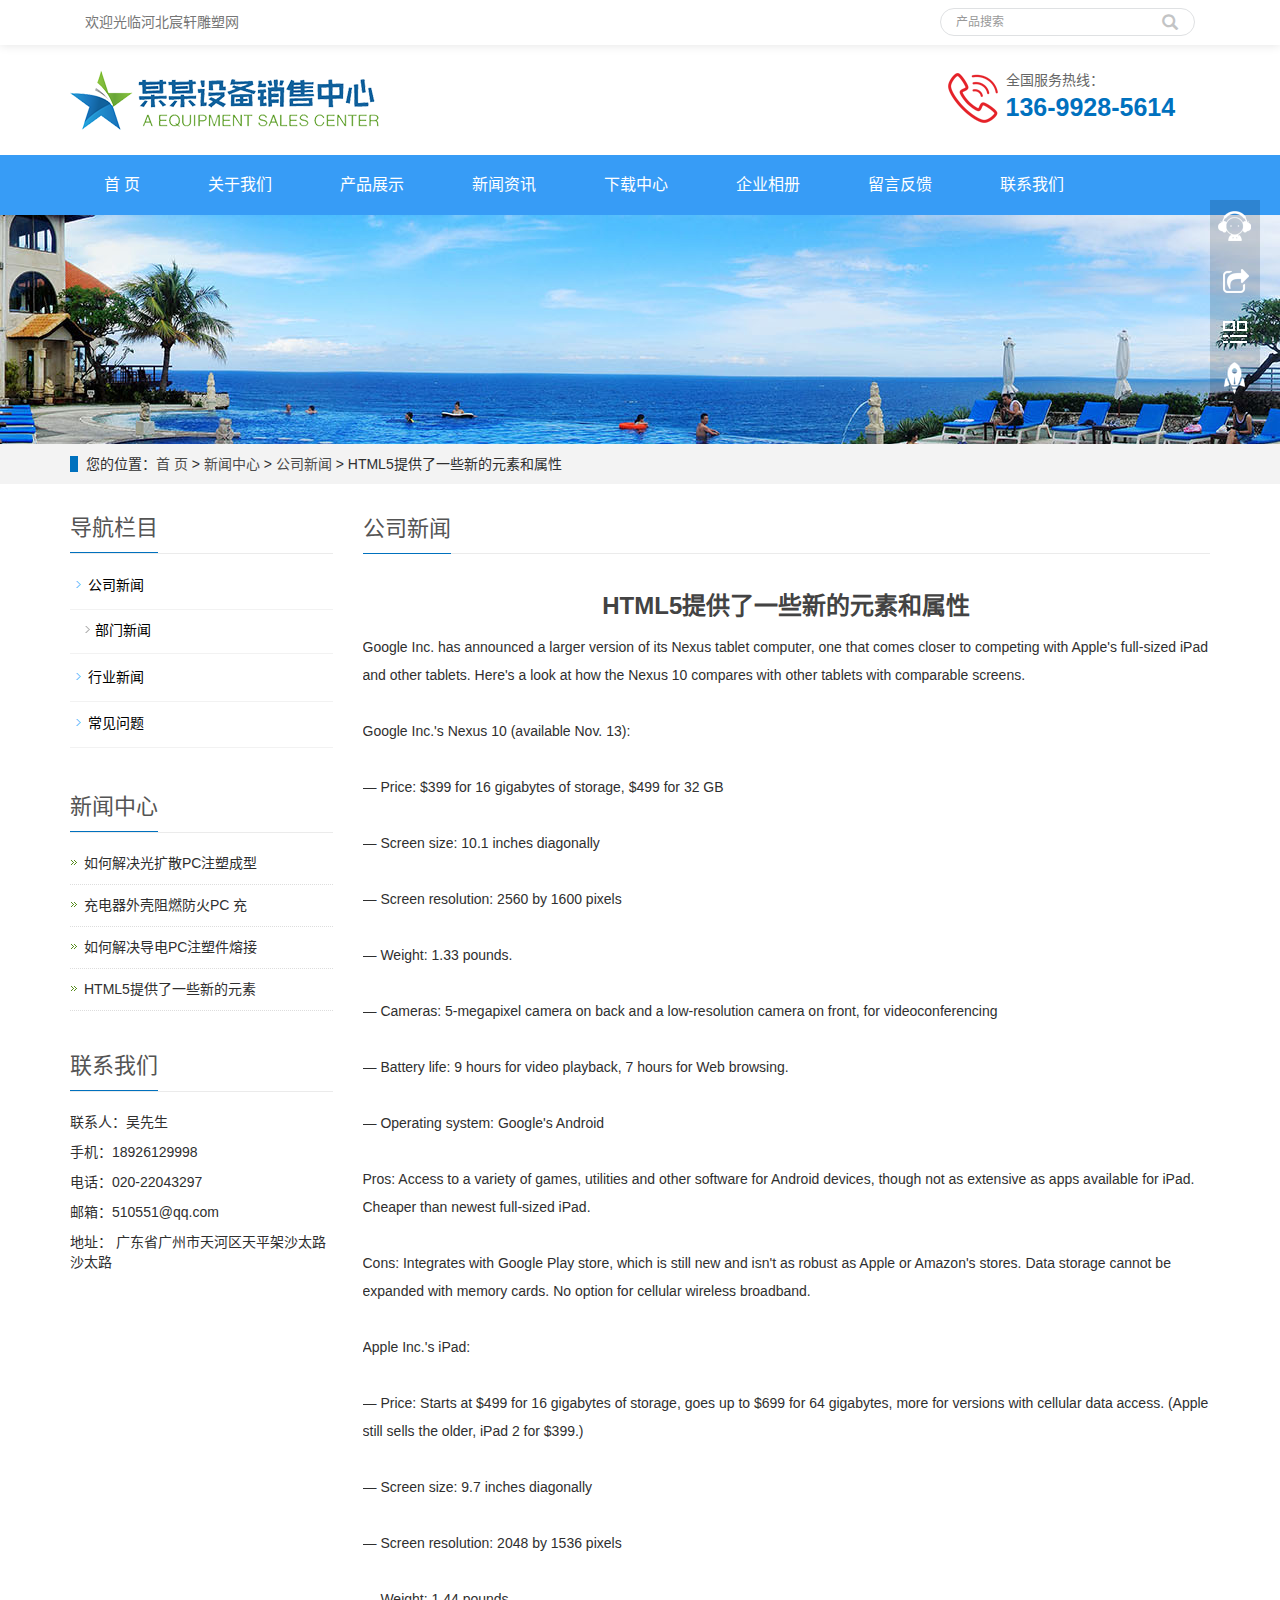
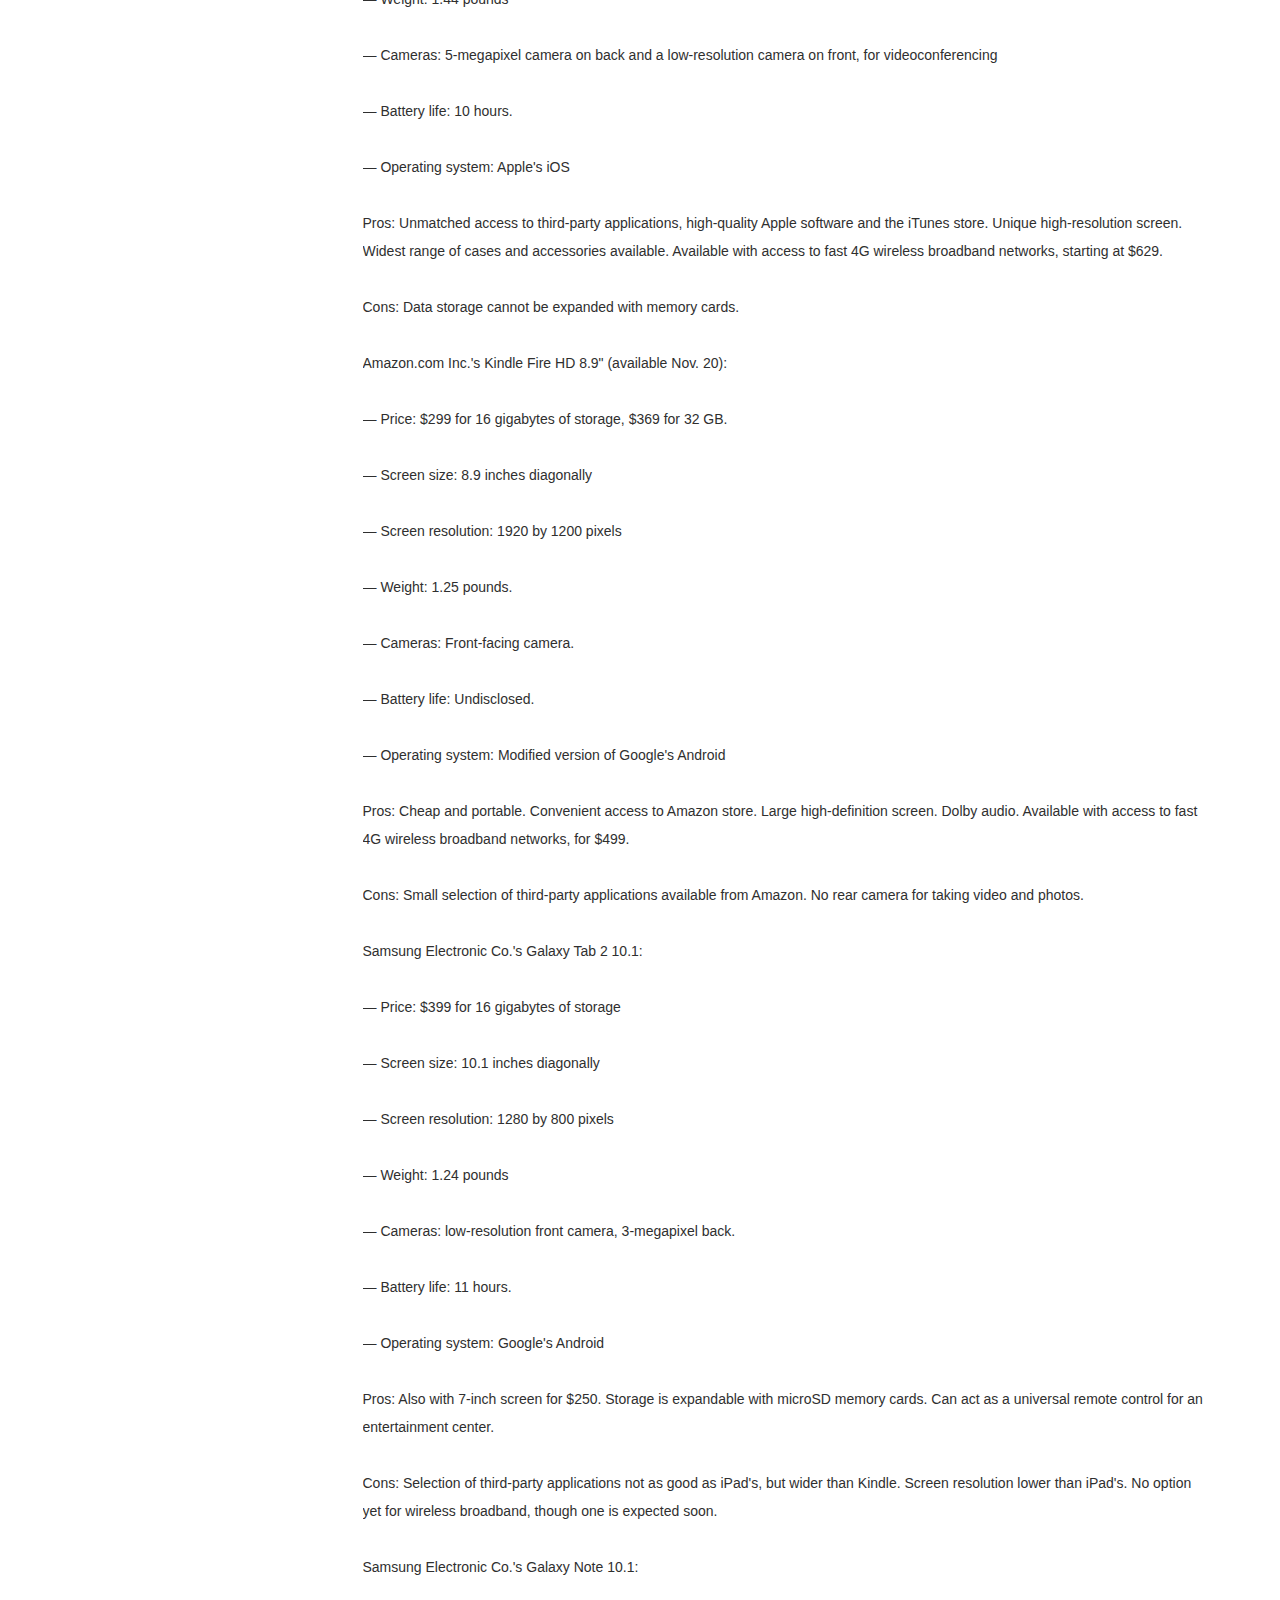
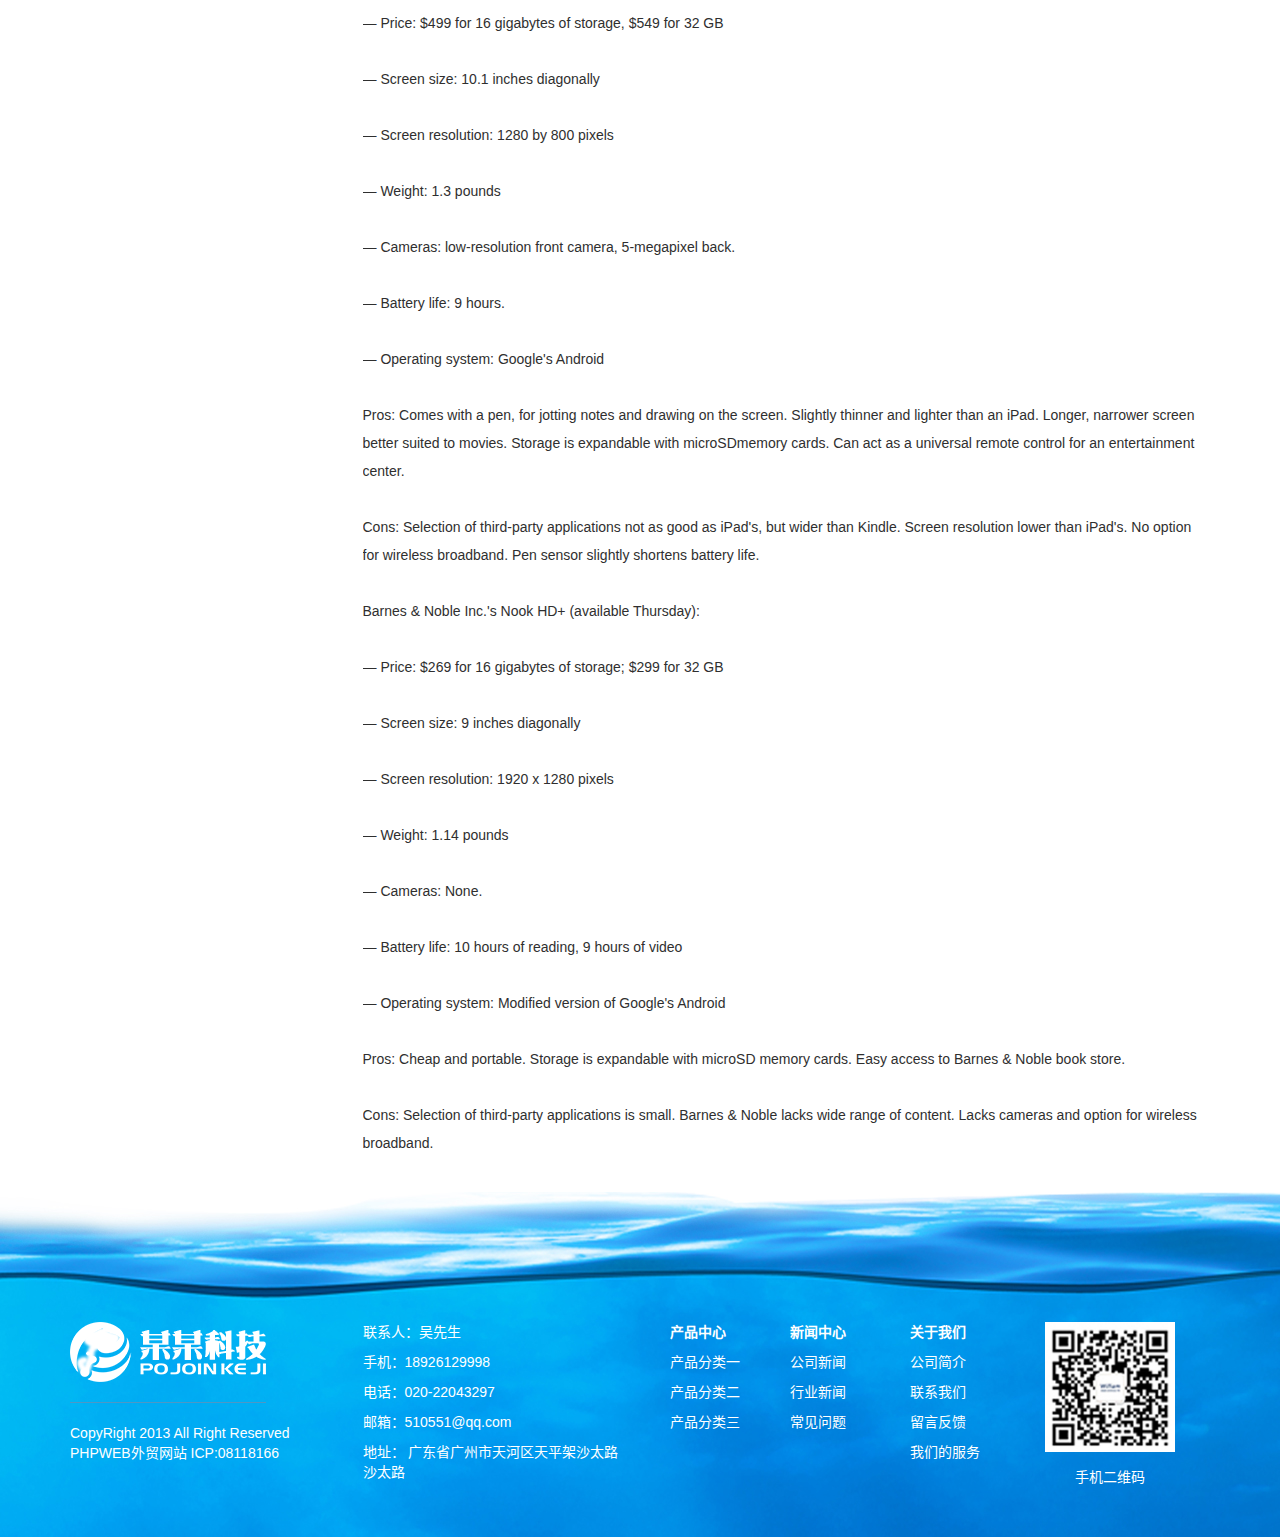
<file: newdetail.html>
<!DOCTYPE html>
<html lang="zh-CN">

<head>
    <meta charset="utf-8">
    <meta http-equiv="X-UA-Compatible" content="IE=edge">
    <meta name="viewport" content="width=device-width, initial-scale=1">
    <title>河北宸轩雕塑</title>
    <meta name="keywords" content="keywords" />
    <meta name="description" content="memomemomemomemomemo" />
    <meta name="applicable-device" content="pc,mobile" />
    <link href="content/css/bootstrap.css" rel="stylesheet" />
    <link href="content/css/bxslider.css" rel="stylesheet" />
    <link href="content/css/style.css" rel="stylesheet" />
    <script src="content/js/jquery.min.js"></script>
    <script src="content/js/bxslider.min.js"></script>
    <script src="content/js/common.js"></script>
    <script src="content/js/bootstrap.js"></script>


    <!--[if lt IE 9]>
	  <script src="../../cdn.bootcss.com/html5shiv/3.7.2/html5shiv.min.js" tppabs="https://cdn.bootcss.com/html5shiv/3.7.2/html5shiv.min.js"></script>
	  <script src="../../cdn.bootcss.com/respond.js/1.4.2/respond.min.js" tppabs="https://cdn.bootcss.com/respond.js/1.4.2/respond.min.js"></script>
	<![endif]-->
</head>

<body>
    <header>
        <!--顶部-->
        <div class="top_bg">
            <div class="container">
                <div class="col-xs-12 col-sm-9 col-md-9">
                    <span class="top_welcome">欢迎光临河北宸轩雕塑网</span>
                </div>
                <div class="col-xs-12 col-sm-3 col-md-3">
                    <form id="searchform" method="get" action="">
                        <div class="input-group search_group">
                            <input type="text" name="key" class="form-control input-sm" placeholder="产品搜索">
                            <span class="input-group-btn">
                                <span id="search_submit" onclick="searchform.submit();" title="产品搜索"
                                    class="glyphicon glyphicon-search btn-lg" aria-hidden="true"></span>
                            </span>
                        </div>
                    </form>
                </div>
            </div>
        </div>

        <!--banner-->
        <div class="container">
            <div class="row">
                <div class="col-xs-12 col-sm-9 col-md-9">
                    <a href="#"><img src="content/images/logo.png" class="logo" /></a>
                </div>
                <div class="col-xs-12 col-sm-3 col-md-3 tel_box">
                    <div class="top_tel">
                        <img src="content/images/tel.png" alt="服务热线">
                        <span>全国服务热线：</span>
                        <p>136-9928-5614</p>
                    </div>
                </div>
            </div>
        </div>

        <!--菜单-->
        <nav id="top_nav" class="navbar navbar-default navbar-static-top">
            <div class="container">
                <div class="navbar-header">
                    <button type="button" class="navbar-toggle collapsed" data-toggle="collapse" data-target="#navbar"
                        aria-expanded="false" aria-controls="navbar">
                        <span class="sr-only">导航菜单</span>
                        <span class="icon-bar"></span>
                        <span class="icon-bar"></span>
                        <span class="icon-bar"></span>
                    </button>
                    <span id="search_btn" class="glyphicon glyphicon-search" aria-hidden="true"></span>
                    <a class="navbar-brand" href="#">导航菜单</a>
                </div>
                <div id="navbar" class="navbar-collapse collapse">
                    <ul class="nav navbar-nav">

                        <li><a href="index.htm">首 页</a></li>

                        <li><a href="page/html/about.htm">关于我们</a></li>

                        <li><a href="product/class/index.htm">产品展示</a></li>

                        <li><a href="news/class/index.htm">新闻资讯</a></li>

                        <li><a href="down/class/index.htm">下载中心</a></li>

                        <li><a href="photo/class/-8.html">企业相册</a></li>

                        <li><a href="page/html/feedback.php.htm">留言反馈</a></li>

                        <li><a href="page/html/contact.php.htm">联系我们</a></li>
                    </ul>
                </div>
            </div>
        </nav>
    </header>

    <div class="page_bg" style="background: url(content/images/1546593194.jpg) center top no-repeat;"></div>

    <div class="bread_bg">
        <div class="container">
            <div class="row">
                <div class="col-xs-12 col-sm-12 col-md-12">
                    <div class="bread_nav">
                        <span>您的位置：</span><a href="../../index.htm" tppabs="http://demo.weboss.hk/h127/">首 页</a>

                        &gt; <a href="../class/index.htm" tppabs="http://demo.weboss.hk/h127/news/class">新闻中心</a>

                        &gt; <a href="../class/-86.html"
                            tppabs="http://demo.weboss.hk/h127/news/class/?86.html">公司新闻</a> > HTML5提供了一些新的元素和属性


                    </div>
                </div>
            </div>
        </div>
    </div>

    <div class="container">
        <div class="row">

            <!-- right -->
            <div class="col-xs-12 col-sm-8 col-md-9" style="float:right">

                <div class="right_head">
                    <h2><span>公司新闻</span></h2>
                </div>
                <div class="right_contents">
                    <h1 class="right_contents_h1">HTML5提供了一些新的元素和属性
                    </h1>
                    Google Inc. has announced a larger version of its Nexus tablet computer, one that comes closer to
                    competing with Apple's full-sized iPad and other tablets. Here's a look at how the Nexus 10 compares
                    with other tablets with comparable screens.<br />
                    <br />
                    Google Inc.'s Nexus 10 (available Nov. 13):<br />
                    <br />
                    — Price: $399 for 16 gigabytes of storage, $499 for 32 GB<br />
                    <br />
                    — Screen size: 10.1 inches diagonally<br />
                    <br />
                    — Screen resolution: 2560 by 1600 pixels<br />
                    <br />
                    — Weight: 1.33 pounds.<br />
                    <br />
                    — Cameras: 5-megapixel camera on back and a low-resolution camera on front, for
                    videoconferencing<br />
                    <br />
                    — Battery life: 9 hours for video playback, 7 hours for Web browsing.<br />
                    <br />
                    — Operating system: Google's Android<br />
                    <br />
                    Pros: Access to a variety of games, utilities and other software for Android devices, though not as
                    extensive as apps available for iPad. Cheaper than newest full-sized iPad.<br />
                    <br />
                    Cons: Integrates with Google Play store, which is still new and isn't as robust as Apple or Amazon's
                    stores. Data storage cannot be expanded with memory cards. No option for cellular wireless
                    broadband.<br />
                    <br />
                    Apple Inc.'s iPad:<br />
                    <br />
                    — Price: Starts at $499 for 16 gigabytes of storage, goes up to $699 for 64 gigabytes, more for
                    versions with cellular data access. (Apple still sells the older, iPad 2 for $399.)<br />
                    <br />
                    — Screen size: 9.7 inches diagonally<br />
                    <br />
                    — Screen resolution: 2048 by 1536 pixels<br />
                    <br />
                    — Weight: 1.44 pounds<br />
                    <br />
                    — Cameras: 5-megapixel camera on back and a low-resolution camera on front, for
                    videoconferencing<br />
                    <br />
                    — Battery life: 10 hours.<br />
                    <br />
                    — Operating system: Apple's iOS<br />
                    <br />
                    Pros: Unmatched access to third-party applications, high-quality Apple software and the iTunes
                    store. Unique high-resolution screen. Widest range of cases and accessories available. Available
                    with access to fast 4G wireless broadband networks, starting at $629.<br />
                    <br />
                    Cons: Data storage cannot be expanded with memory cards.<br />
                    <br />
                    Amazon.com Inc.'s Kindle Fire HD 8.9" (available Nov. 20):<br />
                    <br />
                    — Price: $299 for 16 gigabytes of storage, $369 for 32 GB.<br />
                    <br />
                    — Screen size: 8.9 inches diagonally<br />
                    <br />
                    — Screen resolution: 1920 by 1200 pixels<br />
                    <br />
                    — Weight: 1.25 pounds.<br />
                    <br />
                    — Cameras: Front-facing camera.<br />
                    <br />
                    — Battery life: Undisclosed.<br />
                    <br />
                    — Operating system: Modified version of Google's Android<br />
                    <br />
                    Pros: Cheap and portable. Convenient access to Amazon store. Large high-definition screen. Dolby
                    audio. Available with access to fast 4G wireless broadband networks, for $499.<br />
                    <br />
                    Cons: Small selection of third-party applications available from Amazon. No rear camera for taking
                    video and photos.<br />
                    <br />
                    Samsung Electronic Co.'s Galaxy Tab 2 10.1:<br />
                    <br />
                    — Price: $399 for 16 gigabytes of storage<br />
                    <br />
                    — Screen size: 10.1 inches diagonally<br />
                    <br />
                    — Screen resolution: 1280 by 800 pixels<br />
                    <br />
                    — Weight: 1.24 pounds<br />
                    <br />
                    — Cameras: low-resolution front camera, 3-megapixel back.<br />
                    <br />
                    — Battery life: 11 hours.<br />
                    <br />
                    — Operating system: Google's Android<br />
                    <br />
                    Pros: Also with 7-inch screen for $250. Storage is expandable with microSD memory cards. Can act as
                    a universal remote control for an entertainment center.<br />
                    <br />
                    Cons: Selection of third-party applications not as good as iPad's, but wider than Kindle. Screen
                    resolution lower than iPad's. No option yet for wireless broadband, though one is expected
                    soon.<br />
                    <br />
                    Samsung Electronic Co.'s Galaxy Note 10.1:<br />
                    <br />
                    — Price: $499 for 16 gigabytes of storage, $549 for 32 GB<br />
                    <br />
                    — Screen size: 10.1 inches diagonally<br />
                    <br />
                    — Screen resolution: 1280 by 800 pixels<br />
                    <br />
                    — Weight: 1.3 pounds<br />
                    <br />
                    — Cameras: low-resolution front camera, 5-megapixel back.<br />
                    <br />
                    — Battery life: 9 hours.<br />
                    <br />
                    — Operating system: Google's Android<br />
                    <br />
                    Pros: Comes with a pen, for jotting notes and drawing on the screen. Slightly thinner and lighter
                    than an iPad. Longer, narrower screen better suited to movies. Storage is expandable with
                    microSDmemory cards. Can act as a universal remote control for an entertainment center.<br />
                    <br />
                    Cons: Selection of third-party applications not as good as iPad's, but wider than Kindle. Screen
                    resolution lower than iPad's. No option for wireless broadband. Pen sensor slightly shortens battery
                    life.<br />
                    <br />
                    Barnes &amp; Noble Inc.'s Nook HD+ (available Thursday):<br />
                    <br />
                    — Price: $269 for 16 gigabytes of storage; $299 for 32 GB<br />
                    <br />
                    — Screen size: 9 inches diagonally<br />
                    <br />
                    — Screen resolution: 1920 x 1280 pixels<br />
                    <br />
                    — Weight: 1.14 pounds<br />
                    <br />
                    — Cameras: None.<br />
                    <br />
                    — Battery life: 10 hours of reading, 9 hours of video<br />
                    <br />
                    — Operating system: Modified version of Google's Android<br />
                    <br />
                    Pros: Cheap and portable. Storage is expandable with microSD memory cards. Easy access to Barnes
                    &amp; Noble book store.<br />
                    <br />
                    Cons: Selection of third-party applications is small. Barnes &amp; Noble lacks wide range of
                    content. Lacks cameras and option for wireless broadband.<br />
                </div>

            </div>

            <!-- left -->
            <div class="col-xs-12 col-sm-4 col-md-3">
                <h3 class="left_h3"><span>导航栏目</span></h3>
                <div class="left_column">
                    <ul class="left_nav_ul" id="firstpane">

                        <li><a class="biglink" href="../class/-86.html"
                                tppabs="http://demo.weboss.hk/h127/news/class/?86.html">公司新闻</a>
                        </li>
                        <ul class="left_snav_ul">

                            <li><a href="../class/-102.html" tppabs="http://demo.weboss.hk/h127/news/class/?102.html"
                                    target="_self">部门新闻</a></li>

                        </ul>

                        <li><a class="biglink" href="../class/-99.html"
                                tppabs="http://demo.weboss.hk/h127/news/class/?99.html">行业新闻</a>
                        </li>
                        <ul class="left_snav_ul">

                        </ul>

                        <li><a class="biglink" href="../class/-106.html"
                                tppabs="http://demo.weboss.hk/h127/news/class/?106.html">常见问题</a>
                        </li>
                        <ul class="left_snav_ul">

                        </ul>

                    </ul>
                </div>
                <div class="left_news">
                    <h3 class="left_h3"><span>新闻中心</span></h3>

                    <ul class="left_news">

                        <li><a href="-431.html" tppabs="http://demo.weboss.hk/h127/news/html/?431.html"
                                title="如何解决光扩散PC注塑成型">如何解决光扩散PC注塑成型</a></li>

                        <li><a href="-430.html" tppabs="http://demo.weboss.hk/h127/news/html/?430.html"
                                title="充电器外壳阻燃防火PC 充">充电器外壳阻燃防火PC 充</a></li>

                        <li><a href="-429.html" tppabs="http://demo.weboss.hk/h127/news/html/?429.html"
                                title="如何解决导电PC注塑件熔接">如何解决导电PC注塑件熔接</a></li>

                        <li><a href="-428.html" tppabs="http://demo.weboss.hk/h127/news/html/?428.html"
                                title="HTML5提供了一些新的元素">HTML5提供了一些新的元素</a></li>

                    </ul>

                </div>
                <div class="left_contact">
                    <h3 class="left_h3" style="margin-bottom:20px;"><span>联系我们</span></h3>
                    <p>
                        联系人：吴先生
                    </p>
                    <p>
                        手机：18926129998
                    </p>
                    <p>
                        电话：020-22043297
                    </p>
                    <p>
                        邮箱：510551@qq.com
                    </p>
                    <p>
                        地址： 广东省广州市天河区天平架沙太路沙太路
                    </p>
                </div>
            </div>

        </div>
    </div>

    <script src="content/js/jquery.smoove.min.js"></script>
    <script>$('.product_head,.product_img,.left_nav,.case_head,.case_img,.advantage_head,.advantage_right,.advantage_left,.news_head,.news_ul,.answer_ul,.about_head,.js_about_left,.js_about_right,.cooperation_head,.cooperation_img').smoove({ offset: '10%' });</script>


    <footer>
        <div class="container">
            <div class="row">
                <div class="col-xs-12 col-sm-3 col-md-3">
                    <img class="footer_logo" src="content/images/1541748926.png">
                    <p class="footer_logo_text">
                        <p>
                            CopyRight 2013 All Right Reserved PHPWEB外贸网站&nbsp;ICP:08118166
                        </p>
                    </p>
                </div>
                <div class="col-xs-12 col-sm-3 col-md-3 footer_contact">
                    <p>
                        联系人：吴先生
                    </p>
                    <p>
                        手机：18926129998
                    </p>
                    <p>
                        电话：020-22043297
                    </p>
                    <p>
                        邮箱：510551@qq.com
                    </p>
                    <p>
                        地址： 广东省广州市天河区天平架沙太路沙太路
                    </p>
                </div>
                <div class="col-xs-12 col-sm-4 col-md-4">
                    <div class="col-xs-4 col-md-4 footer_menu">
                        <p class="footer_menu_first"><a target="_blank" href="product/class/index.htm">产品中心</a></p>

                        <p><a href="product/class/-115.html" target="_self">产品分类一</a></p>
                        <p><a href="product/class/-74.html" target="_self">产品分类二</a></p>
                        <p><a href="product/class/-124.html" target="_self">产品分类三</a></p>
                    </div>
                    <div class="col-xs-4 col-md-4 footer_menu">
                        <p class="footer_menu_first"><a target="_blank" href="news/class/index.htm">新闻中心</a></p>

                        <p><a href="news/class/-86.html" target="_self">公司新闻</a></p>
                        <p><a href="news/class/-99.html" target="_self">行业新闻</a></p>
                        <p><a href="news/class/-106.html" target="_self">常见问题</a></p>
                    </div>
                    <div class="col-xs-4 col-md-4 footer_menu">
                        <p class="footer_menu_first"><a target="_blank" href="page/html/about.php.htm">关于我们</a></p>

                        <p><a href="page/html/about.php.htm" target="_self">公司简介</a></p>
                        <p><a href="page/html/contact.php.htm" target="_self">联系我们</a></p>
                        <p><a href="page/html/feedback.php.htm" target="_self">留言反馈</a></p>
                        <p><a href="page/html/services.php.htm" target="_self">我们的服务</a></p>
                    </div>
                </div>
                <div class="col-xs-12 col-sm-2 col-md-2">

                    <img class="footer_qrcode" src="content/images/1524472467.jpg">
                    <p class="footer_qrcode_text">手机二维码</p>
                </div>
            </div>
        </div>
    </footer>


    <!--客服面板-->
    <link rel="stylesheet" type="text/css" href="content/css/online.css" />
    <div id="cmsFloatPanel">
        <div class="ctrolPanel">
            <a class="service" href="#"></a>
            <a class="message" href="#"></a>
            <a class="qrcode" href="#"></a>
            <a class="arrow" title="返回顶部" href="#"></a>
        </div>
        <div class="servicePanel">
            <div class="servicePanel-inner">
                <div class="serviceMsgPanel">
                    <div class="serviceMsgPanel-hd"><a href="#"><span>关闭</span></a></div>
                    <div class="serviceMsgPanel-bd">
                        <!--在线QQ-->
                        <!--在线QQ-->
                        <!--在线MSN-->


                    </div>
                    <div class="serviceMsgPanel-ft"></div>
                </div>
                <div class="arrowPanel">
                    <div class="arrow02"></div>
                </div>
            </div>
        </div>
        <div class="messagePanel">
            <div class="messagePanel-inner">
                <div class="formPanel">

                    <div class="formPanel-bd">
                        <div class="bdsharebuttonbox" style="display: inline-block; float:left;"><a href="#"
                                class="bds_more" data-cmd="more"></a><a href="#" class="bds_qzone" data-cmd="qzone"
                                title="分享到QQ空间"></a><a href="#" class="bds_tsina" data-cmd="tsina"
                                title="分享到新浪微博"></a><a href="#" class="bds_tqq" data-cmd="tqq" title="分享到腾讯微博"></a><a
                                href="#" class="bds_renren" data-cmd="renren" title="分享到人人网"></a><a href="#"
                                class="bds_weixin" data-cmd="weixin" title="分享到微信"></a></div>
                        <a type="button" class="btn btn-default btn-xs" href="#"
                            style="margin: 12px 0px 0px 10px;">关闭</a>
                    </div>

                </div>
                <div class="arrowPanel">
                    <div class="arrow01"></div>
                    <div class="arrow02"></div>
                </div>
            </div>
        </div>
        <div class="qrcodePanel">
            <div class="qrcodePanel-inner">
                <div class="codePanel">
                    <div class="codePanel-hd"><span style="float:left">用手机扫描二维码</span><a href="#"><span>关闭</span></a>
                    </div>
                    <div class="codePanel-bd">
                        <img src="content/images/1524472467.jpg" alt="二维码" />
                    </div>
                </div>
                <div class="arrowPanel">
                    <div class="arrow01"></div>
                    <div class="arrow02"></div>
                </div>
            </div>
        </div>
    </div>
    <script type="text/javascript" src="content/js/online.js"></script>
</body>

</html>
</file>
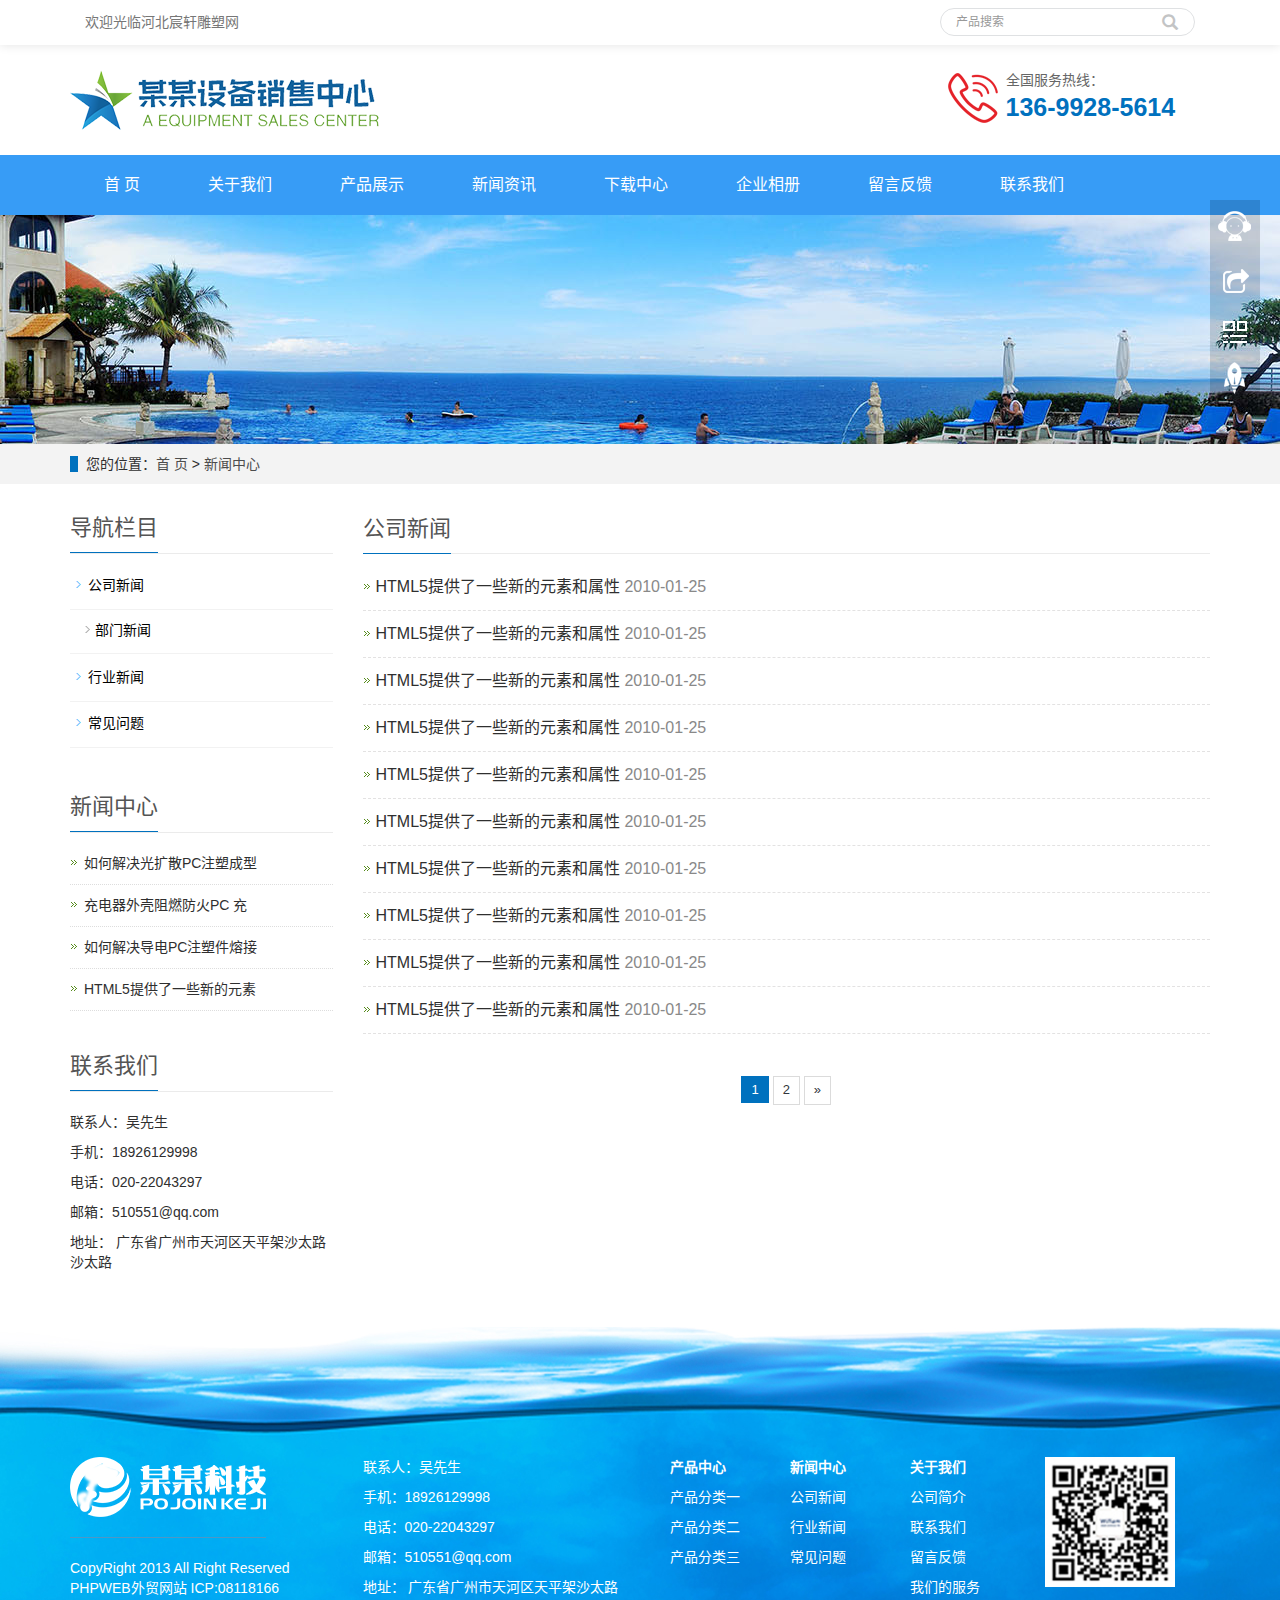
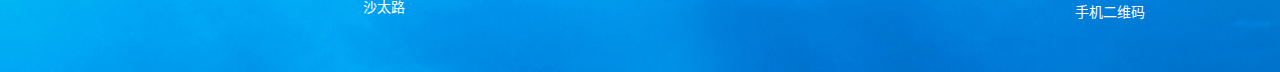
<file: news.html>
<!DOCTYPE html>
<html lang="zh-CN">

<head>
    <meta charset="utf-8">
    <meta http-equiv="X-UA-Compatible" content="IE=edge">
    <meta name="viewport" content="width=device-width, initial-scale=1">
    <title>河北宸轩雕塑</title>
    <meta name="keywords" content="keywords" />
    <meta name="description" content="memomemomemomemomemo" />
    <meta name="applicable-device" content="pc,mobile" />
    <link href="content/css/bootstrap.css" rel="stylesheet" />
    <link href="content/css/bxslider.css" rel="stylesheet" />
    <link href="content/css/style.css" rel="stylesheet" />
    <script src="content/js/jquery.min.js"></script>
    <script src="content/js/bxslider.min.js"></script>
    <script src="content/js/common.js"></script>
    <script src="content/js/bootstrap.js"></script>


    <!--[if lt IE 9]>
	  <script src="../../cdn.bootcss.com/html5shiv/3.7.2/html5shiv.min.js" tppabs="https://cdn.bootcss.com/html5shiv/3.7.2/html5shiv.min.js"></script>
	  <script src="../../cdn.bootcss.com/respond.js/1.4.2/respond.min.js" tppabs="https://cdn.bootcss.com/respond.js/1.4.2/respond.min.js"></script>
	<![endif]-->
</head>

<body>
    <header>
        <!--顶部-->
        <div class="top_bg">
            <div class="container">
                <div class="col-xs-12 col-sm-9 col-md-9">
                    <span class="top_welcome">欢迎光临河北宸轩雕塑网</span>
                </div>
                <div class="col-xs-12 col-sm-3 col-md-3">
                    <form id="searchform" method="get" action="">
                        <div class="input-group search_group">
                            <input type="text" name="key" class="form-control input-sm" placeholder="产品搜索">
                            <span class="input-group-btn">
                                <span id="search_submit" onclick="searchform.submit();" title="产品搜索"
                                    class="glyphicon glyphicon-search btn-lg" aria-hidden="true"></span>
                            </span>
                        </div>
                    </form>
                </div>
            </div>
        </div>

        <!--banner-->
        <div class="container">
            <div class="row">
                <div class="col-xs-12 col-sm-9 col-md-9">
                    <a href="#"><img src="content/images/logo.png" class="logo" /></a>
                </div>
                <div class="col-xs-12 col-sm-3 col-md-3 tel_box">
                    <div class="top_tel">
                        <img src="content/images/tel.png" alt="服务热线">
                        <span>全国服务热线：</span>
                        <p>136-9928-5614</p>
                    </div>
                </div>
            </div>
        </div>

        <!--菜单-->
        <nav id="top_nav" class="navbar navbar-default navbar-static-top">
            <div class="container">
                <div class="navbar-header">
                    <button type="button" class="navbar-toggle collapsed" data-toggle="collapse" data-target="#navbar"
                        aria-expanded="false" aria-controls="navbar">
                        <span class="sr-only">导航菜单</span>
                        <span class="icon-bar"></span>
                        <span class="icon-bar"></span>
                        <span class="icon-bar"></span>
                    </button>
                    <span id="search_btn" class="glyphicon glyphicon-search" aria-hidden="true"></span>
                    <a class="navbar-brand" href="#">导航菜单</a>
                </div>
                <div id="navbar" class="navbar-collapse collapse">
                    <ul class="nav navbar-nav">

                        <li><a href="index.htm">首 页</a></li>

                        <li><a href="page/html/about.htm">关于我们</a></li>

                        <li><a href="product/class/index.htm">产品展示</a></li>

                        <li><a href="news/class/index.htm">新闻资讯</a></li>

                        <li><a href="down/class/index.htm">下载中心</a></li>

                        <li><a href="photo/class/-8.html">企业相册</a></li>

                        <li><a href="page/html/feedback.php.htm">留言反馈</a></li>

                        <li><a href="page/html/contact.php.htm">联系我们</a></li>
                    </ul>
                </div>
            </div>
        </nav>
    </header>

    <div class="page_bg" style="background: url(content/images/1546593194.jpg) center top no-repeat;"></div>

    <div class="bread_bg">
        <div class="container">
            <div class="row">
                <div class="col-xs-12 col-sm-12 col-md-12">
                    <div class="bread_nav">
                        <span>您的位置：</span><a href="../../index.htm" tppabs="http://demo.weboss.hk/h127/">首 页</a> &gt;
                        <a href="index.htm" tppabs="http://demo.weboss.hk/h127/page/html">新闻中心</a>

                    </div>
                </div>
            </div>
        </div>
    </div>

    <div class="container">
        <div class="row">

            <!-- right -->
            <div class="col-xs-12 col-sm-8 col-md-9" style="float:right">

                <div class="right_head">
                    <h2><span>公司新闻</span></h2>
                </div>
                <ul class="right_new">

                    <li><a href="../html/-404.html" tppabs="http://demo.weboss.hk/h127/news/html/?404.html" title="HTML5提供了一些新的元素和属性
">HTML5提供了一些新的元素和属性
                        </a><span class="news_time">2010-01-25</span></li>

                    <li><a href="../html/-413.html" tppabs="http://demo.weboss.hk/h127/news/html/?413.html" title="HTML5提供了一些新的元素和属性
">HTML5提供了一些新的元素和属性
                        </a><span class="news_time">2010-01-25</span></li>

                    <li><a href="../html/-392.html" tppabs="http://demo.weboss.hk/h127/news/html/?392.html" title="HTML5提供了一些新的元素和属性
">HTML5提供了一些新的元素和属性
                        </a><span class="news_time">2010-01-25</span></li>

                    <li><a href="../html/-414.html" tppabs="http://demo.weboss.hk/h127/news/html/?414.html" title="HTML5提供了一些新的元素和属性
">HTML5提供了一些新的元素和属性
                        </a><span class="news_time">2010-01-25</span></li>

                    <li><a href="../html/-415.html" tppabs="http://demo.weboss.hk/h127/news/html/?415.html" title="HTML5提供了一些新的元素和属性
">HTML5提供了一些新的元素和属性
                        </a><span class="news_time">2010-01-25</span></li>

                    <li><a href="../html/-416.html" tppabs="http://demo.weboss.hk/h127/news/html/?416.html" title="HTML5提供了一些新的元素和属性
">HTML5提供了一些新的元素和属性
                        </a><span class="news_time">2010-01-25</span></li>

                    <li><a href="../html/-417.html" tppabs="http://demo.weboss.hk/h127/news/html/?417.html" title="HTML5提供了一些新的元素和属性
">HTML5提供了一些新的元素和属性
                        </a><span class="news_time">2010-01-25</span></li>

                    <li><a href="../html/-418.html" tppabs="http://demo.weboss.hk/h127/news/html/?418.html" title="HTML5提供了一些新的元素和属性
">HTML5提供了一些新的元素和属性
                        </a><span class="news_time">2010-01-25</span></li>

                    <li><a href="../html/-419.html" tppabs="http://demo.weboss.hk/h127/news/html/?419.html" title="HTML5提供了一些新的元素和属性
">HTML5提供了一些新的元素和属性
                        </a><span class="news_time">2010-01-25</span></li>

                    <li><a href="../html/-420.html" tppabs="http://demo.weboss.hk/h127/news/html/?420.html" title="HTML5提供了一些新的元素和属性
">HTML5提供了一些新的元素和属性
                        </a><span class="news_time">2010-01-25</span></li>

                </ul>
                <div class="page">
                    <span class="current">1</span><a
                        href="index.php-page=2&catid=86&myord=dtime&myshownums=&showtj=&showdate=&author=&key=.htm"
                        tppabs="http://demo.weboss.hk/h127/news/class/index.php?page=2&catid=86&myord=dtime&myshownums=&showtj=&showdate=&author=&key=">2</a><a
                        href="index.php-page=2&catid=86&myord=dtime&myshownums=&showtj=&showdate=&author=&key=.htm"
                        tppabs="http://demo.weboss.hk/h127/news/class/index.php?page=2&catid=86&myord=dtime&myshownums=&showtj=&showdate=&author=&key=">&raquo;</a>
                    </ul>
                </div>

            </div>

            <!-- left -->
            <div class="col-xs-12 col-sm-4 col-md-3">
                <h3 class="left_h3"><span>导航栏目</span></h3>
                <div class="left_column">
                    <ul class="left_nav_ul" id="firstpane">

                        <li><a class="biglink" href="-86.html"
                                tppabs="http://demo.weboss.hk/h127/news/class/?86.html">公司新闻</a>
                        </li>
                        <ul class="left_snav_ul">

                            <li><a href="-102.html" tppabs="http://demo.weboss.hk/h127/news/class/?102.html"
                                    target="_self">部门新闻</a></li>

                        </ul>

                        <li><a class="biglink" href="-99.html"
                                tppabs="http://demo.weboss.hk/h127/news/class/?99.html">行业新闻</a>
                        </li>
                        <ul class="left_snav_ul">

                        </ul>

                        <li><a class="biglink" href="-106.html"
                                tppabs="http://demo.weboss.hk/h127/news/class/?106.html">常见问题</a>
                        </li>
                        <ul class="left_snav_ul">

                        </ul>

                    </ul>
                </div>
                <div class="left_news">
                    <h3 class="left_h3"><span>新闻中心</span></h3>

                    <ul class="left_news">

                        <li><a href="../html/-431.html" tppabs="http://demo.weboss.hk/h127/news/html/?431.html"
                                title="如何解决光扩散PC注塑成型">如何解决光扩散PC注塑成型</a></li>

                        <li><a href="../html/-430.html" tppabs="http://demo.weboss.hk/h127/news/html/?430.html"
                                title="充电器外壳阻燃防火PC 充">充电器外壳阻燃防火PC 充</a></li>

                        <li><a href="../html/-429.html" tppabs="http://demo.weboss.hk/h127/news/html/?429.html"
                                title="如何解决导电PC注塑件熔接">如何解决导电PC注塑件熔接</a></li>

                        <li><a href="../html/-428.html" tppabs="http://demo.weboss.hk/h127/news/html/?428.html"
                                title="HTML5提供了一些新的元素">HTML5提供了一些新的元素</a></li>

                    </ul>

                </div>
                <div class="left_contact">
                    <h3 class="left_h3" style="margin-bottom:20px;"><span>联系我们</span></h3>
                    <p>
                        联系人：吴先生
                    </p>
                    <p>
                        手机：18926129998
                    </p>
                    <p>
                        电话：020-22043297
                    </p>
                    <p>
                        邮箱：510551@qq.com
                    </p>
                    <p>
                        地址： 广东省广州市天河区天平架沙太路沙太路
                    </p>
                </div>
            </div>

        </div>
    </div>

    <script src="content/js/jquery.smoove.min.js"></script>
    <script>$('.product_head,.product_img,.left_nav,.case_head,.case_img,.advantage_head,.advantage_right,.advantage_left,.news_head,.news_ul,.answer_ul,.about_head,.js_about_left,.js_about_right,.cooperation_head,.cooperation_img').smoove({ offset: '10%' });</script>


    <footer>
        <div class="container">
            <div class="row">
                <div class="col-xs-12 col-sm-3 col-md-3">
                    <img class="footer_logo" src="content/images/1541748926.png">
                    <p class="footer_logo_text">
                        <p>
                            CopyRight 2013 All Right Reserved PHPWEB外贸网站&nbsp;ICP:08118166
                        </p>
                    </p>
                </div>
                <div class="col-xs-12 col-sm-3 col-md-3 footer_contact">
                    <p>
                        联系人：吴先生
                    </p>
                    <p>
                        手机：18926129998
                    </p>
                    <p>
                        电话：020-22043297
                    </p>
                    <p>
                        邮箱：510551@qq.com
                    </p>
                    <p>
                        地址： 广东省广州市天河区天平架沙太路沙太路
                    </p>
                </div>
                <div class="col-xs-12 col-sm-4 col-md-4">
                    <div class="col-xs-4 col-md-4 footer_menu">
                        <p class="footer_menu_first"><a target="_blank" href="product/class/index.htm">产品中心</a></p>

                        <p><a href="product/class/-115.html" target="_self">产品分类一</a></p>
                        <p><a href="product/class/-74.html" target="_self">产品分类二</a></p>
                        <p><a href="product/class/-124.html" target="_self">产品分类三</a></p>
                    </div>
                    <div class="col-xs-4 col-md-4 footer_menu">
                        <p class="footer_menu_first"><a target="_blank" href="news/class/index.htm">新闻中心</a></p>

                        <p><a href="news/class/-86.html" target="_self">公司新闻</a></p>
                        <p><a href="news/class/-99.html" target="_self">行业新闻</a></p>
                        <p><a href="news/class/-106.html" target="_self">常见问题</a></p>
                    </div>
                    <div class="col-xs-4 col-md-4 footer_menu">
                        <p class="footer_menu_first"><a target="_blank" href="page/html/about.php.htm">关于我们</a></p>

                        <p><a href="page/html/about.php.htm" target="_self">公司简介</a></p>
                        <p><a href="page/html/contact.php.htm" target="_self">联系我们</a></p>
                        <p><a href="page/html/feedback.php.htm" target="_self">留言反馈</a></p>
                        <p><a href="page/html/services.php.htm" target="_self">我们的服务</a></p>
                    </div>
                </div>
                <div class="col-xs-12 col-sm-2 col-md-2">

                    <img class="footer_qrcode" src="content/images/1524472467.jpg">
                    <p class="footer_qrcode_text">手机二维码</p>
                </div>
            </div>
        </div>
    </footer>


    <!--客服面板-->
    <link rel="stylesheet" type="text/css" href="content/css/online.css" />
    <div id="cmsFloatPanel">
        <div class="ctrolPanel">
            <a class="service" href="#"></a>
            <a class="message" href="#"></a>
            <a class="qrcode" href="#"></a>
            <a class="arrow" title="返回顶部" href="#"></a>
        </div>
        <div class="servicePanel">
            <div class="servicePanel-inner">
                <div class="serviceMsgPanel">
                    <div class="serviceMsgPanel-hd"><a href="#"><span>关闭</span></a></div>
                    <div class="serviceMsgPanel-bd">
                        <!--在线QQ-->
                        <!--在线QQ-->
                        <!--在线MSN-->


                    </div>
                    <div class="serviceMsgPanel-ft"></div>
                </div>
                <div class="arrowPanel">
                    <div class="arrow02"></div>
                </div>
            </div>
        </div>
        <div class="messagePanel">
            <div class="messagePanel-inner">
                <div class="formPanel">

                    <div class="formPanel-bd">
                        <div class="bdsharebuttonbox" style="display: inline-block; float:left;"><a href="#"
                                class="bds_more" data-cmd="more"></a><a href="#" class="bds_qzone" data-cmd="qzone"
                                title="分享到QQ空间"></a><a href="#" class="bds_tsina" data-cmd="tsina"
                                title="分享到新浪微博"></a><a href="#" class="bds_tqq" data-cmd="tqq" title="分享到腾讯微博"></a><a
                                href="#" class="bds_renren" data-cmd="renren" title="分享到人人网"></a><a href="#"
                                class="bds_weixin" data-cmd="weixin" title="分享到微信"></a></div>
                        <a type="button" class="btn btn-default btn-xs" href="#"
                            style="margin: 12px 0px 0px 10px;">关闭</a>
                    </div>

                </div>
                <div class="arrowPanel">
                    <div class="arrow01"></div>
                    <div class="arrow02"></div>
                </div>
            </div>
        </div>
        <div class="qrcodePanel">
            <div class="qrcodePanel-inner">
                <div class="codePanel">
                    <div class="codePanel-hd"><span style="float:left">用手机扫描二维码</span><a href="#"><span>关闭</span></a>
                    </div>
                    <div class="codePanel-bd">
                        <img src="content/images/1524472467.jpg" alt="二维码" />
                    </div>
                </div>
                <div class="arrowPanel">
                    <div class="arrow01"></div>
                    <div class="arrow02"></div>
                </div>
            </div>
        </div>
    </div>
    <script type="text/javascript" src="content/js/online.js"></script>
</body>

</html>
</file>
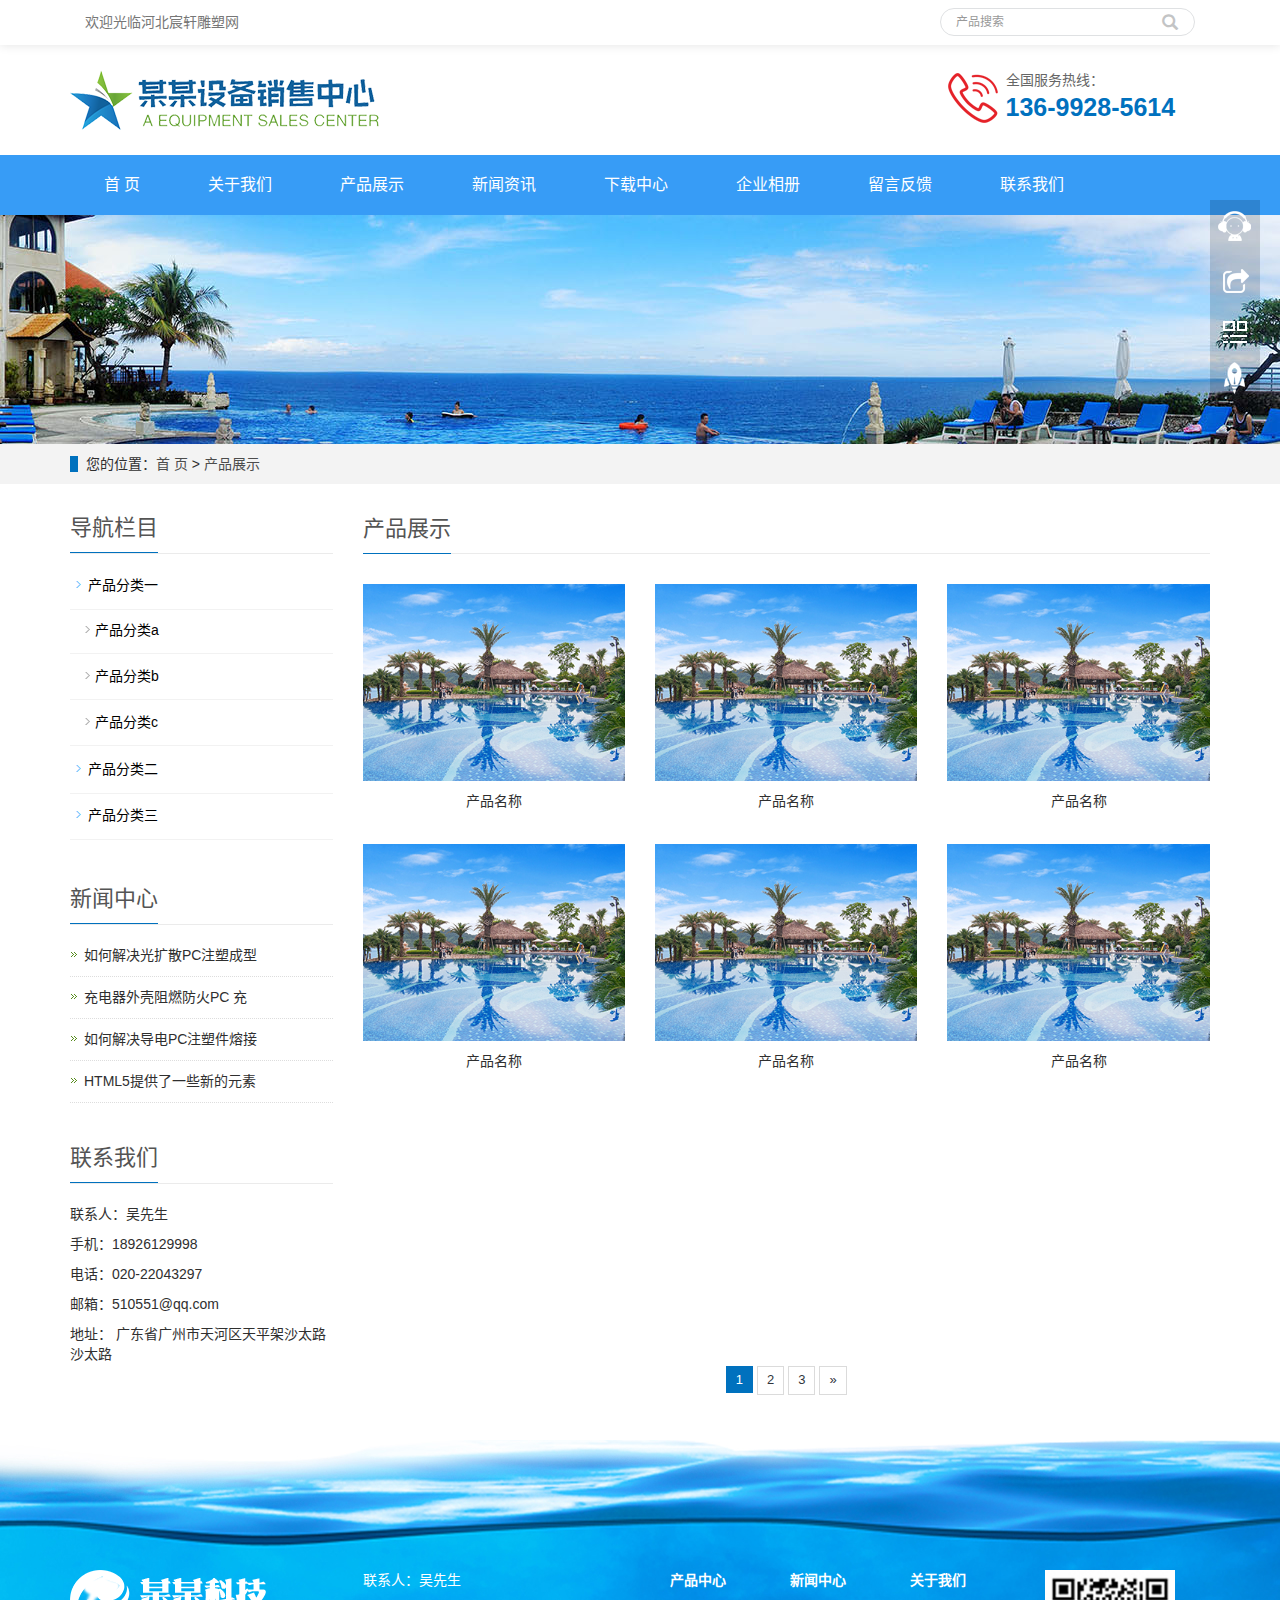
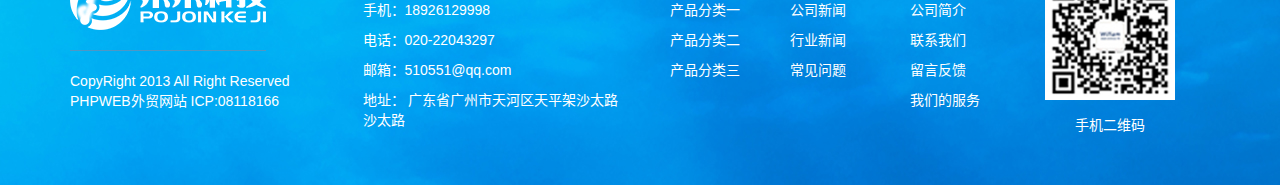
<file: products.html>
<!DOCTYPE html>
<html lang="zh-CN">

<head>
    <meta charset="utf-8">
    <meta http-equiv="X-UA-Compatible" content="IE=edge">
    <meta name="viewport" content="width=device-width, initial-scale=1">
    <title>河北宸轩雕塑</title>
    <meta name="keywords" content="keywords" />
    <meta name="description" content="memomemomemomemomemo" />
    <meta name="applicable-device" content="pc,mobile" />
    <link href="content/css/bootstrap.css" rel="stylesheet" />
    <link href="content/css/bxslider.css" rel="stylesheet" />
    <link href="content/css/style.css" rel="stylesheet" />
    <script src="content/js/jquery.min.js"></script>
    <script src="content/js/bxslider.min.js"></script>
    <script src="content/js/common.js"></script>
    <script src="content/js/bootstrap.js"></script>


    <!--[if lt IE 9]>
	  <script src="../../cdn.bootcss.com/html5shiv/3.7.2/html5shiv.min.js" tppabs="https://cdn.bootcss.com/html5shiv/3.7.2/html5shiv.min.js"></script>
	  <script src="../../cdn.bootcss.com/respond.js/1.4.2/respond.min.js" tppabs="https://cdn.bootcss.com/respond.js/1.4.2/respond.min.js"></script>
	<![endif]-->
</head>

<body>
    <header>
        <!--顶部-->
        <div class="top_bg">
            <div class="container">
                <div class="col-xs-12 col-sm-9 col-md-9">
                    <span class="top_welcome">欢迎光临河北宸轩雕塑网</span>
                </div>
                <div class="col-xs-12 col-sm-3 col-md-3">
                    <form id="searchform" method="get" action="">
                        <div class="input-group search_group">
                            <input type="text" name="key" class="form-control input-sm" placeholder="产品搜索">
                            <span class="input-group-btn">
                                <span id="search_submit" onclick="searchform.submit();" title="产品搜索" class="glyphicon glyphicon-search btn-lg"
                                    aria-hidden="true"></span>
                            </span>
                        </div>
                    </form>
                </div>
            </div>
        </div>

        <!--banner-->
        <div class="container">
            <div class="row">
                <div class="col-xs-12 col-sm-9 col-md-9">
                    <a href="#"><img src="content/images/logo.png" class="logo" /></a>
                </div>
                <div class="col-xs-12 col-sm-3 col-md-3 tel_box">
                    <div class="top_tel">
                        <img src="content/images/tel.png" alt="服务热线">
                        <span>全国服务热线：</span>
                        <p>136-9928-5614</p>
                    </div>
                </div>
            </div>
        </div>

        <!--菜单-->
        <nav id="top_nav" class="navbar navbar-default navbar-static-top">
            <div class="container">
                <div class="navbar-header">
                    <button type="button" class="navbar-toggle collapsed" data-toggle="collapse" data-target="#navbar"
                        aria-expanded="false" aria-controls="navbar">
                        <span class="sr-only">导航菜单</span>
                        <span class="icon-bar"></span>
                        <span class="icon-bar"></span>
                        <span class="icon-bar"></span>
                    </button>
                    <span id="search_btn" class="glyphicon glyphicon-search" aria-hidden="true"></span>
                    <a class="navbar-brand" href="#">导航菜单</a>
                </div>
                <div id="navbar" class="navbar-collapse collapse">
                    <ul class="nav navbar-nav">

                        <li><a href="index.htm">首 页</a></li>

                        <li><a href="page/html/about.htm">关于我们</a></li>

                        <li><a href="product/class/index.htm">产品展示</a></li>

                        <li><a href="news/class/index.htm">新闻资讯</a></li>

                        <li><a href="down/class/index.htm">下载中心</a></li>

                        <li><a href="photo/class/-8.html">企业相册</a></li>

                        <li><a href="page/html/feedback.php.htm">留言反馈</a></li>

                        <li><a href="page/html/contact.php.htm">联系我们</a></li>
                    </ul>
                </div>
            </div>
        </nav>
    </header>

    <div class="page_bg" style="background: url(content/images/1546593194.jpg) center top no-repeat;"></div>

    <div class="bread_bg">
        <div class="container">
            <div class="row">
                <div class="col-xs-12 col-sm-12 col-md-12">
                    <div class="bread_nav">
                        <span>您的位置：</span><a href="../../index.htm" tppabs="http://demo.weboss.hk/h127/">首 页</a> &gt;
                        <a href="index.htm" tppabs="http://demo.weboss.hk/h127/page/html">产品展示</a>

                    </div>
                </div>
            </div>
        </div>
    </div>


    <div class="container">
        <div class="row">

            <!-- right -->
            <div class="col-xs-12 col-sm-8 col-md-9" style="float:right">

                <div class="right_head">
                    <h2><span>产品展示</span></h2>
                </div>
                <div class="product_list product_list2">

                    <div class="col-sm-4 col-md-4 col-mm-6 product_img">
                        <a href="../html/-136.html" tppabs="http://demo.weboss.hk/h127/product/html/?136.html">
                            <img src="images/1524572061.png" tppabs="http://demo.weboss.hk/h127/product/pics/20180424/1524572061.png"
                                class="opacity_img" alt="产品名称" />
                        </a>
                        <p class="product_title"><a href="../html/-136.html" tppabs="http://demo.weboss.hk/h127/product/html/?136.html"
                                title="产品名称">产品名称</a></p>
                    </div>

                    <div class="col-sm-4 col-md-4 col-mm-6 product_img">
                        <a href="../html/-135.html" tppabs="http://demo.weboss.hk/h127/product/html/?135.html">
                            <img src="images/1524572061.png" tppabs="http://demo.weboss.hk/h127/product/pics/20180424/1524572061.png"
                                class="opacity_img" alt="产品名称" />
                        </a>
                        <p class="product_title"><a href="../html/-135.html" tppabs="http://demo.weboss.hk/h127/product/html/?135.html"
                                title="产品名称">产品名称</a></p>
                    </div>

                    <div class="col-sm-4 col-md-4 col-mm-6 product_img">
                        <a href="../html/-134.html" tppabs="http://demo.weboss.hk/h127/product/html/?134.html">
                            <img src="images/1524572061.png" tppabs="http://demo.weboss.hk/h127/product/pics/20180424/1524572061.png"
                                class="opacity_img" alt="产品名称" />
                        </a>
                        <p class="product_title"><a href="../html/-134.html" tppabs="http://demo.weboss.hk/h127/product/html/?134.html"
                                title="产品名称">产品名称</a></p>
                    </div>

                    <div class="col-sm-4 col-md-4 col-mm-6 product_img">
                        <a href="../html/-133.html" tppabs="http://demo.weboss.hk/h127/product/html/?133.html">
                            <img src="images/1524572061.png" tppabs="http://demo.weboss.hk/h127/product/pics/20180424/1524572061.png"
                                class="opacity_img" alt="产品名称" />
                        </a>
                        <p class="product_title"><a href="../html/-133.html" tppabs="http://demo.weboss.hk/h127/product/html/?133.html"
                                title="产品名称">产品名称</a></p>
                    </div>

                    <div class="col-sm-4 col-md-4 col-mm-6 product_img">
                        <a href="../html/-132.html" tppabs="http://demo.weboss.hk/h127/product/html/?132.html">
                            <img src="images/1524572061.png" tppabs="http://demo.weboss.hk/h127/product/pics/20180424/1524572061.png"
                                class="opacity_img" alt="产品名称" />
                        </a>
                        <p class="product_title"><a href="../html/-132.html" tppabs="http://demo.weboss.hk/h127/product/html/?132.html"
                                title="产品名称">产品名称</a></p>
                    </div>

                    <div class="col-sm-4 col-md-4 col-mm-6 product_img">
                        <a href="../html/-131.html" tppabs="http://demo.weboss.hk/h127/product/html/?131.html">
                            <img src="images/1524572061.png" tppabs="http://demo.weboss.hk/h127/product/pics/20180424/1524572061.png"
                                class="opacity_img" alt="产品名称" />
                        </a>
                        <p class="product_title"><a href="../html/-131.html" tppabs="http://demo.weboss.hk/h127/product/html/?131.html"
                                title="产品名称">产品名称</a></p>
                    </div>

                    <div class="col-sm-4 col-md-4 col-mm-6 product_img">
                        <a href="../html/-130.html" tppabs="http://demo.weboss.hk/h127/product/html/?130.html">
                            <img src="images/1524572061.png" tppabs="http://demo.weboss.hk/h127/product/pics/20180424/1524572061.png"
                                class="opacity_img" alt="产品名称" />
                        </a>
                        <p class="product_title"><a href="../html/-130.html" tppabs="http://demo.weboss.hk/h127/product/html/?130.html"
                                title="产品名称">产品名称</a></p>
                    </div>

                    <div class="col-sm-4 col-md-4 col-mm-6 product_img">
                        <a href="../html/-129.html" tppabs="http://demo.weboss.hk/h127/product/html/?129.html">
                            <img src="images/1524572061.png" tppabs="http://demo.weboss.hk/h127/product/pics/20180424/1524572061.png"
                                class="opacity_img" alt="产品名称" />
                        </a>
                        <p class="product_title"><a href="../html/-129.html" tppabs="http://demo.weboss.hk/h127/product/html/?129.html"
                                title="产品名称">产品名称</a></p>
                    </div>

                    <div class="col-sm-4 col-md-4 col-mm-6 product_img">
                        <a href="../html/-128.html" tppabs="http://demo.weboss.hk/h127/product/html/?128.html">
                            <img src="images/1524572061.png" tppabs="http://demo.weboss.hk/h127/product/pics/20180424/1524572061.png"
                                class="opacity_img" alt="产品名称" />
                        </a>
                        <p class="product_title"><a href="../html/-128.html" tppabs="http://demo.weboss.hk/h127/product/html/?128.html"
                                title="产品名称">产品名称</a></p>
                    </div>

                    <div class="page">
                        <span class="current">1</span><a href="index.php-page=2&catid=0&myord=id&myshownums=&showtj=&author=&key=.htm"
                            tppabs="http://demo.weboss.hk/h127/product/class/index.php?page=2&catid=0&myord=id&myshownums=&showtj=&author=&key=">2</a><a
                            href="index.php-page=3&catid=0&myord=id&myshownums=&showtj=&author=&key=.htm" tppabs="http://demo.weboss.hk/h127/product/class/index.php?page=3&catid=0&myord=id&myshownums=&showtj=&author=&key=">3</a><a
                            href="index.php-page=2&catid=0&myord=id&myshownums=&showtj=&author=&key=.htm" tppabs="http://demo.weboss.hk/h127/product/class/index.php?page=2&catid=0&myord=id&myshownums=&showtj=&author=&key=">&raquo;</a></ul>
                    </div>
                </div>

            </div>

            <!-- left -->
            <div class="col-xs-12 col-sm-4 col-md-3">
                <h3 class="left_h3"><span>导航栏目</span></h3>
                <div class="left_column">
                    <ul class="left_nav_ul" id="firstpane">

                        <li><a class="biglink" href="-115.html" tppabs="http://demo.weboss.hk/h127/product/class/?115.html">产品分类一</a>
                            <!--span class="menu_head">+</span-->
                        </li>
                        <ul class="left_snav_ul menu_body">

                            <li><a href="-126.html" tppabs="http://demo.weboss.hk/h127/product/class/?126.html" target="_self">产品分类a</a></li>

                            <li><a href="-127.html" tppabs="http://demo.weboss.hk/h127/product/class/?127.html" target="_self">产品分类b</a></li>

                            <li><a href="-128.html" tppabs="http://demo.weboss.hk/h127/product/class/?128.html" target="_self">产品分类c</a></li>

                        </ul>

                        <li><a class="biglink" href="-74.html" tppabs="http://demo.weboss.hk/h127/product/class/?74.html">产品分类二</a>
                            <!--span class="menu_head">+</span-->
                        </li>
                        <ul class="left_snav_ul menu_body">

                        </ul>

                        <li><a class="biglink" href="-124.html" tppabs="http://demo.weboss.hk/h127/product/class/?124.html">产品分类三</a>
                            <!--span class="menu_head">+</span-->
                        </li>
                        <ul class="left_snav_ul menu_body">

                        </ul>

                    </ul>
                </div>
                <div class="left_news">
                    <h3 class="left_h3"><span>新闻中心</span></h3>

                    <ul class="left_news">

                        <li><a href="../../news/html/-431.html" tppabs="http://demo.weboss.hk/h127/news/html/?431.html"
                                title="如何解决光扩散PC注塑成型">如何解决光扩散PC注塑成型</a></li>

                        <li><a href="../../news/html/-430.html" tppabs="http://demo.weboss.hk/h127/news/html/?430.html"
                                title="充电器外壳阻燃防火PC 充">充电器外壳阻燃防火PC 充</a></li>

                        <li><a href="../../news/html/-429.html" tppabs="http://demo.weboss.hk/h127/news/html/?429.html"
                                title="如何解决导电PC注塑件熔接">如何解决导电PC注塑件熔接</a></li>

                        <li><a href="../../news/html/-428.html" tppabs="http://demo.weboss.hk/h127/news/html/?428.html"
                                title="HTML5提供了一些新的元素">HTML5提供了一些新的元素</a></li>

                    </ul>

                </div>
                <div class="left_contact">
                    <h3 class="left_h3" style="margin-bottom:20px;"><span>联系我们</span></h3>
                    <p>
                        联系人：吴先生
                    </p>
                    <p>
                        手机：18926129998
                    </p>
                    <p>
                        电话：020-22043297
                    </p>
                    <p>
                        邮箱：510551@qq.com
                    </p>
                    <p>
                        地址： 广东省广州市天河区天平架沙太路沙太路
                    </p>
                </div>
            </div>

        </div>
    </div>
    <script src="content/js/jquery.smoove.min.js"></script>
    <script>$('.product_head,.product_img,.left_nav,.case_head,.case_img,.advantage_head,.advantage_right,.advantage_left,.news_head,.news_ul,.answer_ul,.about_head,.js_about_left,.js_about_right,.cooperation_head,.cooperation_img').smoove({ offset: '10%' });</script>


    <footer>
        <div class="container">
            <div class="row">
                <div class="col-xs-12 col-sm-3 col-md-3">
                    <img class="footer_logo" src="content/images/1541748926.png">
                    <p class="footer_logo_text">
                        <p>
                            CopyRight 2013 All Right Reserved PHPWEB外贸网站&nbsp;ICP:08118166
                        </p>
                    </p>
                </div>
                <div class="col-xs-12 col-sm-3 col-md-3 footer_contact">
                    <p>
                        联系人：吴先生
                    </p>
                    <p>
                        手机：18926129998
                    </p>
                    <p>
                        电话：020-22043297
                    </p>
                    <p>
                        邮箱：510551@qq.com
                    </p>
                    <p>
                        地址： 广东省广州市天河区天平架沙太路沙太路
                    </p>
                </div>
                <div class="col-xs-12 col-sm-4 col-md-4">
                    <div class="col-xs-4 col-md-4 footer_menu">
                        <p class="footer_menu_first"><a target="_blank" href="product/class/index.htm">产品中心</a></p>

                        <p><a href="product/class/-115.html" target="_self">产品分类一</a></p>
                        <p><a href="product/class/-74.html" target="_self">产品分类二</a></p>
                        <p><a href="product/class/-124.html" target="_self">产品分类三</a></p>
                    </div>
                    <div class="col-xs-4 col-md-4 footer_menu">
                        <p class="footer_menu_first"><a target="_blank" href="news/class/index.htm">新闻中心</a></p>

                        <p><a href="news/class/-86.html" target="_self">公司新闻</a></p>
                        <p><a href="news/class/-99.html" target="_self">行业新闻</a></p>
                        <p><a href="news/class/-106.html" target="_self">常见问题</a></p>
                    </div>
                    <div class="col-xs-4 col-md-4 footer_menu">
                        <p class="footer_menu_first"><a target="_blank" href="page/html/about.php.htm">关于我们</a></p>

                        <p><a href="page/html/about.php.htm" target="_self">公司简介</a></p>
                        <p><a href="page/html/contact.php.htm" target="_self">联系我们</a></p>
                        <p><a href="page/html/feedback.php.htm" target="_self">留言反馈</a></p>
                        <p><a href="page/html/services.php.htm" target="_self">我们的服务</a></p>
                    </div>
                </div>
                <div class="col-xs-12 col-sm-2 col-md-2">

                    <img class="footer_qrcode" src="content/images/1524472467.jpg">
                    <p class="footer_qrcode_text">手机二维码</p>
                </div>
            </div>
        </div>
    </footer>


    <!--客服面板-->
    <link rel="stylesheet" type="text/css" href="content/css/online.css" />
    <div id="cmsFloatPanel">
        <div class="ctrolPanel">
            <a class="service" href="#"></a>
            <a class="message" href="#"></a>
            <a class="qrcode" href="#"></a>
            <a class="arrow" title="返回顶部" href="#"></a>
        </div>
        <div class="servicePanel">
            <div class="servicePanel-inner">
                <div class="serviceMsgPanel">
                    <div class="serviceMsgPanel-hd"><a href="#"><span>关闭</span></a></div>
                    <div class="serviceMsgPanel-bd">
                        <!--在线QQ-->
                        <!--在线QQ-->
                        <!--在线MSN-->


                    </div>
                    <div class="serviceMsgPanel-ft"></div>
                </div>
                <div class="arrowPanel">
                    <div class="arrow02"></div>
                </div>
            </div>
        </div>
        <div class="messagePanel">
            <div class="messagePanel-inner">
                <div class="formPanel">

                    <div class="formPanel-bd">
                        <div class="bdsharebuttonbox" style="display: inline-block; float:left;"><a href="#" class="bds_more"
                                data-cmd="more"></a><a href="#" class="bds_qzone" data-cmd="qzone" title="分享到QQ空间"></a><a
                                href="#" class="bds_tsina" data-cmd="tsina" title="分享到新浪微博"></a><a href="#" class="bds_tqq"
                                data-cmd="tqq" title="分享到腾讯微博"></a><a href="#" class="bds_renren" data-cmd="renren"
                                title="分享到人人网"></a><a href="#" class="bds_weixin" data-cmd="weixin" title="分享到微信"></a></div>
                        <a type="button" class="btn btn-default btn-xs" href="#" style="margin: 12px 0px 0px 10px;">关闭</a>
                    </div>

                </div>
                <div class="arrowPanel">
                    <div class="arrow01"></div>
                    <div class="arrow02"></div>
                </div>
            </div>
        </div>
        <div class="qrcodePanel">
            <div class="qrcodePanel-inner">
                <div class="codePanel">
                    <div class="codePanel-hd"><span style="float:left">用手机扫描二维码</span><a href="#"><span>关闭</span></a>
                    </div>
                    <div class="codePanel-bd">
                        <img src="content/images/1524472467.jpg" alt="二维码" />
                    </div>
                </div>
                <div class="arrowPanel">
                    <div class="arrow01"></div>
                    <div class="arrow02"></div>
                </div>
            </div>
        </div>
    </div>
    <script type="text/javascript" src="content/js/online.js"></script>
</body>

</html>
</file>
<file: content/css/bxslider.css>
/**
 * BxSlider v4.1.2 - Fully loaded, responsive content slider
 * http://bxslider.com
 *
 * Written by: Steven Wanderski, 2014
 * http://stevenwanderski.com
 * (while drinking Belgian ales and listening to jazz)
 *
 * CEO and founder of bxCreative, LTD
 * http://bxcreative.com
 */


/** RESET AND LAYOUT
===================================*/


.bx-wrapper {
	position: relative;
	/*margin: 0 auto 60px;*/
	margin: 0 auto 0px;
	padding: 0;
	*zoom: 1;
}

.bx-wrapper img {
	max-width: 100%;
	display: block;
}

/** THEME
===================================*/

.bx-wrapper .bx-viewport {
/*	-moz-box-shadow: 0 0 5px #ccc;
	-webkit-box-shadow: 0 0 5px #ccc;
	box-shadow: 0 0 5px #ccc;
	border:  5px solid #fff;
	left: -5px;
	background: #fff;*/
	
	/*fix other elements on the page moving (on Chrome)*/
	-webkit-transform: translatez(0);
	-moz-transform: translatez(0);
    	-ms-transform: translatez(0);
    	-o-transform: translatez(0);
    	transform: translatez(0);
}

.bx-wrapper .bx-pager,
.bx-wrapper .bx-controls-auto {
	position: absolute;
	bottom: -30px;
	width: 100%;

}

/* LOADER */

.bx-wrapper .bx-loading {
	min-height: 50px;
	background: url("../images/bx_loader.gif")/*tpa=http://demo.weboss.hk/h127/Home/Tpl/default/Public/images/bx_loader.gif*/ center center no-repeat #fff;
	height: 100%;
	width: 100%;
	position: absolute;
	top: 0;
	left: 0;
	z-index: 2000;
}

/* PAGER */

.bx-wrapper .bx-pager {
	text-align: center;
	font-size: .85em;
	font-family: Arial;
	font-weight: bold;
	color: #666;
	padding-top: 20px;
}

.bx-wrapper .bx-pager .bx-pager-item,
.bx-wrapper .bx-controls-auto .bx-controls-auto-item {
	display: inline-block;
	*zoom: 1;
	*display: inline;
}

.bx-wrapper .bx-pager.bx-default-pager a {
	background: #0071bf;
	border: 1px solid #0071bf;
	text-indent: -9999px;
	display: block;
	width: 16px;
	height: 16px;
	margin: 0 3px;
	outline: 0;
	-moz-border-radius: 16px;
	-webkit-border-radius: 16px;
	border-radius: 16px;
}

.bx-wrapper .bx-pager.bx-default-pager a:hover,
.bx-wrapper .bx-pager.bx-default-pager a.active {
	background: #02b29c;border: 1px solid #02b29c;
}

/* DIRECTION CONTROLS (NEXT / PREV) */

.bx-wrapper .bx-prev {
	left: 10px;
	background: url("../images/controls.png")/*tpa=http://demo.weboss.hk/h127/Home/Tpl/default/Public/images/controls.png*/ no-repeat 0 -32px;
}

.bx-wrapper .bx-next {
	right: 10px;
	background: url("../images/controls.png")/*tpa=http://demo.weboss.hk/h127/Home/Tpl/default/Public/images/controls.png*/ no-repeat -43px -32px;
}

.bx-wrapper .bx-prev:hover {
	background-position: 0 0;
}

.bx-wrapper .bx-next:hover {
	background-position: -43px 0;
}

.bx-wrapper .bx-controls-direction a {
	position: absolute;
	top: 50%;
	margin-top: -16px;
	outline: 0;
	width: 32px;
	height: 32px;
	text-indent: -9999px;
	z-index: 999;
}

.bx-wrapper .bx-controls-direction a.disabled {
	display: none;
}

/* AUTO CONTROLS (START / STOP) */

.bx-wrapper .bx-controls-auto {
	text-align: center;
}

.bx-wrapper .bx-controls-auto .bx-start {
	display: block;
	text-indent: -9999px;
	width: 10px;
	height: 11px;
	outline: 0;
	background: url("../images/controls.png")/*tpa=http://demo.weboss.hk/h127/Home/Tpl/default/Public/images/controls.png*/ -86px -11px no-repeat;
	margin: 0 3px;
}

.bx-wrapper .bx-controls-auto .bx-start:hover,
.bx-wrapper .bx-controls-auto .bx-start.active {
	background-position: -86px 0;
}

.bx-wrapper .bx-controls-auto .bx-stop {
	display: block;
	text-indent: -9999px;
	width: 9px;
	height: 11px;
	outline: 0;
	background: url("../images/controls.png")/*tpa=http://demo.weboss.hk/h127/Home/Tpl/default/Public/images/controls.png*/ -86px -44px no-repeat;
	margin: 0 3px;
}

.bx-wrapper .bx-controls-auto .bx-stop:hover,
.bx-wrapper .bx-controls-auto .bx-stop.active {
	background-position: -86px -33px;
}

/* PAGER WITH AUTO-CONTROLS HYBRID LAYOUT */

.bx-wrapper .bx-controls.bx-has-controls-auto.bx-has-pager .bx-pager {
	text-align: left;
	width: 80%;
}

.bx-wrapper .bx-controls.bx-has-controls-auto.bx-has-pager .bx-controls-auto {
	right: 0;
	width: 35px;
}

/* IMAGE CAPTIONS */

.bx-wrapper .bx-caption {
	position: absolute;
	bottom: 0;
	left: 0;
	background: #666\9;
	background: rgba(80, 80, 80, 0.75);
	width: 100%;
}

.bx-wrapper .bx-caption span {
	color: #fff;
	font-family: Arial;
	display: block;
	font-size: .85em;
	padding: 10px;
}
</file>
<file: content/css/style.css>
/*
 * LankeCMS (http://lankecms.com)
 * Copyright (c) 2013-2018 http://lankecms.com All rights reserved.
 * Author: 钟若天 <lankecms@163.com>
 */
 
body{
    font-family: 'microsoft yahei',Arial,Helvetica, sans-serif;
    color: #2F2F2F;
}
a{
    transition: 0.5s;
    -webkit-transition: 0.5s;
    -moz-transition: 0.5s;
}
ul{
    list-style:none;
}
.clear{
    clear: both;
}
.img-thumbnail{
    transition : opacity 0.7s;
}
.img-thumbnail:hover,
.opacity_img:hover{
    opacity: 0.75;
}
/*
header{
    background-color: #f1f1f1;
}
*/
/*顶部信息*/
.top_bg{
    background-color: #fff;
    color: #777777;
    width: 100%;
    height: 45px;
    box-shadow: 0px 0px 10px #e2e2e2;
}
.top_welcome{
    display: inline-block;
    padding-top:12px;
}

/*顶部电话*/
.top_tel{
    float: left;
    margin-top: 25px;
}
.top_tel img{
    display: inline-block; 
    float: left; margin-right: 8px;
    margin-top: 3px;
}
.top_tel span{
    color: #666; 
    display: inline-block; 
    float: left;
}
.top_tel p{
    margin: 0px;
    float: left;
    color: #0071be;
    font-size: 25px; 
    font-weight: bold;
}

/*幻灯片*/
.flash img{
    width: 100%;
}
.flash ul.bxslider{
    list-style:none;
}
.flash div.bx-pager{
    bottom: 4%;
}
.flash div.bx-controls-direction{
    display:none;
}

/*产品搜索*/
.search_group{
      float: right;
      margin: 8px 0px 0px 0px;
      border:1px solid #dfe1e3;
      border-radius:20px;
}
.search_group input.form-control{
      border-radius: 0px;
      box-shadow: none;
      color: #585A5A;
      padding: 0px 0px 0px 15px;
      height: 26px;
      background: transparent;
      border: none;
}
.search_group input.form-control:focus{
    box-shadow: none;
    border-color: #b2e0fb;
}
#search_submit{
    color:#C3C4C5;
    height: 26px;
    font-size: 16px;
    margin-top: -14px;
}
#search_submit:hover{
    color:#0067b6;
    cursor: pointer;
}
/*我们的优势*/
.advantage{text-align: center; padding: 20px 0px 30px 0px; background-position:center;background-repeat:no-repeat;margin-top: 20px;}
.advantage_head p{text-transform: uppercase; font-family: 'Times New Roman'; font-size: 40px; margin: 0px; padding: 0px;}
.advantage_head h2{font-size: 24px;}
.advantage_list{margin-top: 25px;}
.advantage_col{margin-top:0px; margin-bottom: 0px;text-align: left;border-right:1px #ddd solid;}
.advantage_col h4{text-align: left;padding-top:0px;}
.advantage_col h4 a{}
.advantage_col p{font-size:12px;}
.advantage_col h4 a:hover{color: #CFA970; text-decoration: none;}
.advantage_col span{display: inline-block; text-align: left; border-top: 1px solid #505050; padding-top: 9px;}
.advantage_col img{max-width: 100px; -webkit-transition: -webkit-transform 1.2s ease-out; -moz-transition: -moz-transform 1.2s ease-out; -o-transition: -o-transform 1.2s ease-out; -ms-transition: -ms-transform 1.2s ease-out;}
.advantage_col img:hover {-webkit-transform: rotateZ(360deg); -moz-transform: rotateZ(360deg); -o-transform: rotateZ(360deg); -ms-transform: rotateZ(360deg); transform: rotateZ(360deg);}

/*首页-左侧栏目*/
.left_nav{
    padding: 20px 15px 30px 15px;
    background: url("../images/left_nav.png")/*tpa=http://demo.weboss.hk/h127/Home/Tpl/default/Public/images/left_nav.png*/ no-repeat 200px 70px #379CF6;
    margin-top: 25px;
    margin-bottom: 20px;
}
.left_nav p{
    color: #fff;
    font-weight: bold;
    font-size: 24px;
}
.left_nav h3{
    color: #fff;
    margin:0px 0px 30px 0px;
}
.left_nav_bg{
    background: url("../images/left_nav_bg.jpg")/*tpa=http://demo.weboss.hk/h127/Home/Tpl/default/Public/images/left_nav_bg.jpg*/ center bottom no-repeat #fff;
    padding: 10px 15px 22px 15px;
}
.left_nav_tel{
    margin: 220px 0px 0px 0px;
    text-align: center;
    color: #fff;
    font-size: 24px;
    font-weight: bold;
}
.left_nav_ul{
    list-style:none;
    padding:0px;
    margin:15px 0px 0px 0px;
    padding-bottom: 10px;
  }
.left_nav_ul > li > a{
    display: block;
    text-decoration:none;
    color:#fff;
    font-size:15px;
    background-color: #379CF6;
    border-radius: 25px; 
    padding:6px 0px 6px 18px;
    margin-bottom: 8px;
}
.left_nav_ul > li > a:hover,
.left_nav_ul li a.left_active{
    color:#fff;
    background-color: #03b29c;
}
/*首页-左侧二级栏目*/
ul.left_snav_ul{
    list-style:none;
    padding:0px;
}
ul.left_snav_ul > li{
    margin:0px;
}
ul.left_snav_ul > li > a{
    display: block;
    text-decoration:none;
    color:#fff;
    padding:5px 0px 5px 30px;
    background: url("../images/left_tree.gif")/*tpa=http://demo.weboss.hk/h127/Home/Tpl/default/Public/images/left_tree.gif*/ 20px 8px no-repeat #028ae6;
    border-radius: 25px;
    margin-bottom:8px;
}
ul.left_snav_ul > li > a:hover{
    color:#fff;
    background-color: #03b29c;
}

/*列表页-左侧栏目*/
.left_h3{
    margin-top: 19px;
    font-size: 22px;
    font-weight: normal;
    color: #545454;
    line-height: 50px;
    border-bottom: 1px solid #ebebeb;
}
.left_h3 span{
    display: inline-block;
    height: 50px;
    border-bottom: 1px solid #0071BE;
}
.left_column ul.left_nav_ul{
    list-style:none;
    padding:0px;
    margin:15px 0px 0px 0px;
    padding-bottom: 10px;
  }
.left_column ul.left_nav_ul > li{
    margin-bottom: 5px;
    border-bottom: 1px solid #f2f2f2;
    background: url("../images/left_li.gif")/*tpa=http://demo.weboss.hk/h127/Home/Tpl/default/Public/images/left_li.gif*/ 6px 12px no-repeat;
}
.left_column ul.left_nav_ul > li > a{
    display: block;
    text-decoration:none;
    color:#000;
    font-size:14px;
    background:transparent;
    border-radius:0px; 
    padding:6px 0px 6px 18px;
    margin-bottom: 8px;
}
.left_column ul.left_nav_ul > li > a:hover,
.left_column ul.left_nav_ul li a.left_active{
    color:#03b29c;
    background:transparent;
}
/*列表页-左侧二级栏目*/
.left_column ul.left_snav_ul{
    list-style:none;
    padding:0px;
}
.left_column ul.left_snav_ul > li{
    margin-bottom: 7px;
    border-bottom: 1px solid #f2f2f2;
    background: url("../images/left_sli.gif")/*tpa=http://demo.weboss.hk/h127/Home/Tpl/default/Public/images/left_sli.gif*/ 15px 11px no-repeat;
}
.left_column ul.left_snav_ul > li > a{
    display: block;
    text-decoration:none;
    color:#000;
    padding:5px 0px 5px 25px;
    background: transparent;
    border-radius: 25px;
    margin-bottom:8px;
}
.left_column ul.left_snav_ul > li > a:hover{
    color:#03b29c;
    background:transparent;
}

/*左侧新闻*/
.left_news{
    clear: both;
    list-style:none;
    margin:0px;
    padding:0px;
}
.left_news li{
    color:#545455;
    border-bottom: 1px dotted #dddddd;
    background: url("../images/li.png")/*tpa=http://demo.weboss.hk/h127/Home/Tpl/default/Public/images/li.png*/ no-repeat left 15px;
    line-height:21px; 
    padding: 10px 0px; 
    padding-left:14px;
}
.left_news li a{
    color:#2F2F2F;
}
.left_news li a:hover,
.left_news li a:focus{
    text-decoration:none;
    color:#03b29c;
}

/*左侧联系*/
.left_contact{
    margin:30px 0px 35px 0px;
}
.left_contact p{
    clear: both;
}

/*首页产品*/
.product_head h2{
    text-align: center; 
    margin-top: 60px; 
    font-size: 38px; 
    color: #333;
    font-weight: bold;
}
.product_head span{
    display: block; 
    height: 3px; 
    background: url("../images/h2_line.jpg")/*tpa=http://demo.weboss.hk/h127/Home/Tpl/default/Public/images/h2_line.jpg*/ center center no-repeat;
}
.product_head p{
    text-align: center;
    font-size: 18px; 
    color: #555; 
    margin-top:8px;
}
.product_list{
    clear: both;
    padding: 25px 0px 0px 0px;
    margin-right: -15px;
    margin-left: -15px;
}
.product_list2{
    padding-top: 20px;
}
.product_img{
    padding-left: 15px; 
    padding-right: 15px; 
    min-height: 270px;
}
.product_img img{
    margin-right: auto;
    margin-left: auto;
    display: block;
    max-height: 200px; 
    max-width: 100%;
    height: auto; 
    margin-bottom: 10px; 
    padding: 0px 0px 0px 0px;
}
.product_list2 div.product_img{
    min-height: 260px;
}
.product_title{
    text-align: center;
    height: 40px;
}
.product_title a{
    color: #2F2F2F;
}
.product_title a:hover{
    text-decoration: none;
    color:#379CF6;
}

/*首页-客户案例*/
.case_bg{
    padding-bottom: 30px;
}

.case_list{
    clear: both;
    padding: 25px 0px 0px 0px;
    margin-right: -15px;
    margin-left: -15px;
}
.case_list2{
    padding-top: 20px;
}
.case_img{
    padding-left: 15px;
    padding-right: 15px;
    min-height: 270px;
}
.case_img img{
    margin-right: auto;
    margin-left: auto;
    display: block;
    max-height: 270px;
    max-width: 100%;
    height: auto; 
    margin-bottom: 10px; 
    padding: 0px 0px 0px 0px;
}
.case_list2 div.case_img{
    min-height: 220px;
}
.case_title{
    text-align: center;
    height: 40px;
}
.case_title a{
    color: #fff;
    font-weight: bold;
}
.case_title a:hover{
    text-decoration: none;
    color:#85C226;
}
.case_title2 a{
    color: #2F2F2F;
    font-weight: normal;
}
.case_title2 a:hover{
    text-decoration: none;
    color:#379CF6;
}

/*首页-四大优势*/
.advantage_head h2{
    text-align: center; 
    margin-top: 60px; 
    font-size: 38px; 
    color: #333;
    font-weight: bold;
}
.advantage_head span{
    display: block; 
    height: 3px; background: url("../images/h2_line.jpg")/*tpa=http://demo.weboss.hk/h127/Home/Tpl/default/Public/images/h2_line.jpg*/ center center no-repeat;
}
.advantage_head p{
    text-align: center;
    font-size: 18px; 
    color: #555; 
    margin-top:8px;
    margin-bottom: 50px;
}
.advantage_left img{
    width: 50%;
    float: left;
}
.advantage_left h3{
    width: 50%;
    float: right;
    text-align: right;
    font-size: 36px;
    color: #0071be;
    font-weight: bold;
}
.advantage_left h3 span{
  font-family: Arial black;
  font-size: 68px;
}
.advantage_left p{
    width: 50%;
    float: right;
    text-align: right;
    color: #555;
    line-height: 48px;
    margin-top: 15px;
    padding-right: 25px;
    background: url("../images/advantage_libg.jpg")/*tpa=http://demo.weboss.hk/h127/Home/Tpl/default/Public/images/advantage_libg.jpg*/ repeat-y right 13px;
}
.advantage_right img{
    width: 50%;
    float: right;
}
.advantage_right h3{
    width: 50%;
    float: left;
    text-align: left;
    font-size: 36px;
    color: #0071be;
    font-weight: bold;
}
.advantage_right h3 span{
  font-family: Arial black;
  font-size: 68px;
}
.advantage_right p{
    width: 50%;
    float: left;
    text-align: left;
    color: #555;
    line-height: 48px;
    margin-top: 15px;
    padding-left: 25px;
    background: url("../images/advantage_libg.jpg")/*tpa=http://demo.weboss.hk/h127/Home/Tpl/default/Public/images/advantage_libg.jpg*/ repeat-y left 13px;
}

/*首页-新闻资讯*/
.news_bg{
    background-color: #f7f7f7;
}
.news_img{min-height:430px; margin-top:25px; margin-bottom:0px; background-repeat: no-repeat;}
.news_index{clear: both; list-style:none;margin:0px; padding: 0px; padding-left: 15px;}
.news_index li{padding: 22px 0px 22px 0px; border-bottom: 1px dotted #dbd4cd;}
.news_index li span{display: inline-block; width: 60px; height:60px; text-align: center; background-color:#0172BF; color: #fff; float: left;  padding:0px 2px; margin-right: 15px;}
.news_index li span strong{display: block; font-size: 23px; padding-top:5px;}
.news_index li span i{display: block; font-size: 12px;  font-style: normal; font-family: Arial;}
.news_index li a{color:#333333;}
.news_index li a:hover{ text-decoration:none;color:#0172BF; }
.news_index li em{ font-style: normal; display:inline-block; line-height: 18px;color:#999999; padding-top: 8px; font-size: 12px;}


/*首页-公司简介*/

.about_h3{
    font-family: Arial;
    color: #0071be;
    font-size: 54px;
    font-weight: bold;
    margin: 0px;
}
.about_p{
    font-size: 16px;
    color: #000;
    padding-bottom: 20px;
    border-bottom: 1px solid #dadada;
}
.about_content{
    line-height: 30px;
    color: #555;
    margin-top:0px;
}
.about_btn{
    display: block;
    text-align: center;
    width: 140px;
    padding: 7px 0px;
    color: #fff;
    text-decoration: none;
    border-radius: 15px;
    background-color: #379CF6;
    margin-top: 20px;
}
.about_btn:hover,.about_btn:focus{
    color: #fff;
    text-decoration: none;
    background-color: #03b29c;
}
.about_video{
    width: 100%;
    margin-bottom: 60px;
}

/*首页-合作客户*/
.cooperation_head,.about_head,.case_head,.news_head{
    margin-top: 60px;
    margin-bottom: 30px;
    text-align: center;
}
.cooperation_head p,.about_head p,.case_head p,.news_head p{
    text-align: center;
    font-size: 14px; 
    color: #333; 
    margin-top:8px;
}
.cooperation_head span,.about_head span,.case_head span,.news_head span{
    display: block; 
    height: 3px; 
    background: url("../images/cooperation_title.jpg")/*tpa=http://demo.weboss.hk/h127/Home/Tpl/default/Public/images/cooperation_title.jpg*/ center center no-repeat;
}
.case_head{
    color: #fff; 
    }
.case_head p{
    color: #fff; 
    }
.cooperation_img{
    padding-left: 15px; 
    padding-right: 15px; 
    min-height: 180px;
}
.cooperation_img img{
    margin-right: auto;
    margin-left: auto;
    display: block;
    max-height: 170px; 
    max-width: 100%;
    height: auto; 
    margin-bottom: 10px; 
    padding: 0px 0px 0px 0px;
}

/*列表页-横幅*/
.page_bg{
    height: 229px;
    margin-bottom: 0px;
}

/*列表页-面包屑*/
.bread_bg{
    background-color: #f3f3f3;
}
.bread_nav{
    padding: 10px 0px 10px 0px;
}
.bread_nav span{
    border-left: 8px solid #0071BE;
    padding-left: 8px;
}
.bread_nav a{
    color: #4c4c4c;
}
.bread_nav a:hover{
    color: #379CF6;
    text-decoration: none;
}

/*列表页-右栏*/
.right_head{
    clear: both;
}
.right_head h2{
    height: 50px;
    font-size: 22px;
    font-weight: normal;
    color: #545454;
    line-height: 50px;
    border-bottom: 1px solid #ebebeb;
}
.right_head h2 span{
    display: inline-block;
    height: 50px;
    border-bottom: 1px solid #0071BE;
}
.right_contents{
    clear: both;
    padding:15px 0px 15px 0px; 
    line-height:28px; 
    overflow: auto;
}
.right_contents_h1{
    margin: 0px;
    padding: 10px 0px;
    text-align: center;
    color: #000;
    font-size:24px;
    color:#434343;
    font-weight:bold;
    line-height: 34px;
}
.right_contents img {
    max-width: 840px;
}

/*列表页-新闻*/
.right_new{
    clear: both; 
    list-style:none;
    margin:0px; 
    padding:0px 0px 20px 0px;
}
.right_new li{
    color:#898989;
    background: url("../images/li.png")/*tpa=http://demo.weboss.hk/h127/Home/Tpl/default/Public/images/li.png*/ no-repeat left 18px;
    font-size: 16px;
    line-height:22px; 
    padding:12px 0px; 
    padding-left:13px;
    border-bottom: 1px dashed #e3e2e2;
}
.right_new li a{
    color:#2F2F2F;
}
.right_new li a:hover,
.right_new li a:focus{
    text-decoration:none;
    color:#379CF6;
}
.right_new_time{
    float:right;
}
.relevant_new ul.right_new li{
    font-size: 14px;
}

/*分页样式*/
.page{
    clear:both;
    margin:20px 0px 20px 0px;
    text-align: center;
 }
.page a{
    display: inline-block; 
    font-family: Arial; 
    font-size: 13px; 
    border: #dbdbdb 1px solid; 
    padding:4px 9px; 
    margin: 2px; 
    margin-bottom: 5px; 
    color: #31363c; 
    text-decoration: none
}
.page a:hover,.page a:focus{
    font-family: Arial;
    font-size: 13px;
    border: #0071be 1px solid;
    padding:4px 9px;color: #fff;
    background-color: #0071be;
}
.page .current{
    font-family: Arial;
    border: #0071be 1px solid; 
    font-size: 13px; 
    padding:5px 9px; 
    color: #fff;
    margin: 2px;  
    background-color: #0071be
}

/*产品详细页*/
.showpic_box,.proinfo_box{
    margin: 30px 0px 20px 0px;
}
.product_h1{
    margin:0px; 
    line-height:22px; 
    font-size:16px;
    font-weight: bold;
    color: #000; 
    padding-bottom:10px;
    border-bottom: 1px dotted #cccccc; 
}
.product_info{
    list-style:none;
    padding:0px;
    margin-top:10px;
  }
.product_info p{
    line-height:28px; 
}
.product_btn{
    margin-top: 25px;
}
#pic-page{
    text-align: center;
    margin-top:10px;
}
#pic-page a{
    margin: 0 2px;
}
#pic-page a img
{
    width:40px;
    padding: 2px;
    border: solid #ccc 1px;
    margin-bottom:5px;
}
#pic-page a:hover img,
#pic-page a.active img {
    border: solid #5280DD 1px;
}
.product_con {
    clear: both; 
    border-top: 1px dotted #a9a9a9;
    margin:10px 0px 20px 0px;
    padding:20px 0px 0px 0px; 
    line-height:26px;
    overflow: auto;
 }
.photo_con {
    clear: both;
    margin:0px 0px 20px 0px; 
    padding:10px 0px 20px 0px;
    line-height:26px;
    overflow: auto;
 }
 .product_con img,
 .photo_con img {
    max-width: 840px;
 }

/*按钮样式*/
.download_btn {
    float: right;
    display: block;
    margin: 10px 10px 20px 0px;
  }
.page-btn {
    display: inline-block;
    float: left; 
    background-color: #379CF6;
    border-radius: 0px; 
    border: none; 
    transition:background 0.3s;
    margin-right: 15px;
   }
.page-btn:hover,
.page-btn:focus {
    background-color:#0071BE;
}
.grey-btn {
    border-radius: 0px;
    border: none;
    background-color: #E8E8E8;
}
.grey-btn:hover,
.grey-btn:focus {
    background-color: #ccc;
}

/*在线留言订购*/
.feedback {
    margin-top: 50px;
}
.form-horizontal .form-group{
    margin-right: -10px;
    margin-left: -10px;
}
.codeimg{
    margin: 0px 0px -10px -18px;
}

/*上一个下一个*/
.point{
    clear: both; 
    margin:20px 0px 40px 0px;
    padding-bottom: 40px;
    line-height:22px;
  }
.point span.to_prev{
    text-align:center;
}
.point span.to_prev a{
    color:#337AB7;
}
.point span.to_prev a:hover{
    color: #ea042b;
}
.point span.to_next{
    text-align:center;
}
.point span.to_next a{
    color:#337AB7;
}
.point span.to_next a:hover{
    color: #ea042b;
}

/*标签样式*/
.tags{
    margin: 18px 0px 10px 0px;
}
.tags a{
    margin: 0px 5px 8px 0px;
}
.tags_list{
    padding: 5px 10px 100px 10px;
}
.tags_ul{
    margin-top: 0px;
}
.tags_ul li{
    line-height: 28px;
    margin-bottom: 8px;
    padding-bottom: 10px;
}
.tags_ul h3{
    font-size: 14px;
    padding: 0px;
    margin: 0px;
    line-height: 20px;
}
.tags_ul p{
    font-size: 13px;
    padding: 0px;
    margin: 0px;
    color: #777;
    line-height: 20px;
    padding-top: 8px;
}

/*网站地图*/
ul.ul_sitemap{
    margin: 30px 0px 40px 30px;
}
ul.ul_sitemap li{
    list-style: none;
    line-height: 26px;
    clear: both;
 }
ul.ul_sitemap li a{
    color: #7d7d7d;
}
li.small_li_sitemap{
    clear: both;
    padding-left: 12px;
}
li.small_li2_sitemap{
    float: left;
    padding-left: 20px;
 }

/*友情链接*/
.link_box{
    background-color: #005188;
    padding: 20px 0px 20px 0px;
    text-align: center;
    color: #95abc1;
    font-size: 13px;
}
.link_box a{
    color: #95abc1;
    padding:0px 0px 0px 10px;
    font-size: 13px;
}
.link_box a:hover{
    text-decoration: none;
    color: #97f3e7;
}
.link_box a:last-child{
    border-right:0px;
}
.link_box button{
    display: none;
}
.link_title{
    font-size: 13px;
    margin-right: -6px;
}
.link_title:after{
    content:"：";
}

/*底部TAGS*/
.tags_box{
    background-color: #005188;
    padding: 5px 0px 20px 0px;
    text-align: center;
    color: #95abc1;
    font-size: 13px;
  }
.tags_box a{
    color: #95abc1;
    padding:0px 2px 0px 8px;
    font-size: 13px;
  }
.tags_box a:hover{
    text-decoration: none;
    color: #97f3e7;
 }
.tags_box a:last-child{
    border-right:0px;
}
.tags_box button{
    display: none;
}
.tags_title{
    font-size: 13px;
    margin-right: -6px;
 }
.tags_title a{
    padding:0px;
}
.tags_title:after{
    content:"：";
}

/*底部信息*/
footer{
    margin-top: 20px;
    color:#fff;
    padding:130px 0px 40px 0px;
    background: url("../images/foot_bg.jpg")/*tpa=http://demo.weboss.hk/h127/Home/Tpl/default/Public/images/foot_bg.jpg*/ repeat-x top center #076bb5;
}
.footer_logo{
    max-width: 196px;
}
.footer_logo_text{
    width: 196px;
    text-align: center;
    margin-top: 20px;
    padding-top: 10px;
    border-top: 1px solid #4e97c5;
    line-height: 22px;
}
.footer_sitemap{
    color: #fff;
}
.footer_sitemap:hover,
.footer_sitemap:focus {
    color: #97f3e7;
    text-decoration: none;
}
/*底部分类*/
.footer_menu a{
    color: #fff;
}
.footer_menu a:hover{
    color: #97f3e7;
    text-decoration: none;
}
.footer_menu_first{
    font-weight: bold;
}
.footer_qrcode{
    max-width: 130px;
}
.footer_qrcode_text{
    width: 130px;
    text-align: center;
    margin-top: 15px;
}

/*底部翻译*/
.translate{
    background-color: #005188;
}
.translate_btn{
    width:130px;
    margin: 0 auto;
    padding-top:20px;
}

/*UEditor编辑器前端表格样式*/
table{
    margin-bottom:10px;
    border-collapse:collapse;
    display:table;
}
td,th{
    padding: 5px 10px;
    border: 1px solid #DDD;
}
caption{
    border:1px dashed #DDD;
    border-bottom:0;
    padding:3px;
    text-align:center;
}
th{
    border-top:1px solid #BBB;
    background-color:#F7F7F7;
}
table tr.firstRow th{
    border-top-width:2px;
}
.ue-table-interlace-color-single{
    background-color: #fcfcfc;
  } 
.ue-table-interlace-color-double{
    background-color: #f7faff;
}
td p{
    margin:0;
    padding:0;
}


/*大屏幕样式*/
@media screen and (min-width: 769px) {
    .logo {
      margin-top:25px;
      margin-bottom: 25px;
      max-width: 700px;
    }
    /*导航样式*/
    .navbar {
      margin: 0px;
      margin-top:0px;
      border:none;
      background-color: #379CF6;
      min-height: 60px;
    }
    .navbar-nav > li {

    }
    .navbar-nav > li:first-child {
    }
    .navbar-nav > li:last-child {
    }
    .navbar-nav > li > a {
      text-align: center;
    }
    .navbar-default .navbar-nav > li > a {
      color: #fff;
      font-size: 16px;
      padding: 20px 34px 20px 34px;
    }
    .navbar-default .navbar-nav > li > a:hover,
    .navbar-default .navbar-nav > li > a:focus,
    .navbar-default .navbar-nav > li > a.active,
    .navbar-default .navbar-nav > .active > a,
    .navbar-default .navbar-nav > .active > a:hover,
    .navbar-default .navbar-nav > .open > a,
    .navbar-default .navbar-nav > .open > a:hover,
    .navbar-default .navbar-nav > .open > a:focus {
    background-color: #0071BE; color: #fff; 
    }
    .navbar-brand {
      display: none;
    }
    /*导航-触发滚动*/
    .navbar-fixed-top {
      min-height: 50px;
      margin-top:0px;
      opacity: 0.9;
    }
    .navbar-fixed-top ul.navbar-nav > li > a {
      padding: 15px 25px 15px 25px;
    }
    /*导航二级菜单*/
    .nav_small {
      background-color:#0071BE;
      background-color: rgba(1,114,191,0.8);
      padding: 10px 0px;
      padding-bottom: 15px;
      border-radius: 0px;
      border: none;
      box-shadow: none;
    }
    .nav_small > li > a {
      line-height:20px;
      padding: 7px 0px;
      text-align:
      center; color: #fff;
      font-size: 13px;
    }
    .nav_small > li > a:hover {
      color: #fff;
      background-color: #029e8b;
    }
    #app_menudown,
    #search_btn {
      display:none;
    }
    .mfoot_box {
      display:none;
    }

}

/*小屏幕样式*/
@media screen and (max-width: 768px) {
    .top_bg {
      display: none;
    }
    .top_welcome,
    .top_tel {
      display: none;
    }
    .logo {
      display: block;
      margin: 0 auto;
      margin-top:25px;
      margin-bottom: 25px;
      max-width:300px;
    }
    #search_btn {
      float: right;
      margin-top: 7px;
      padding:8px 13px;
      font-size: 17px;
      border-radius: 4px; 
      color: #fff;
    }
    #search_btn:hover,
    #search_btn:focus {
      cursor: pointer;
      background-color: #0071BE;
    }
    .navbar {
      margin: 0px;
      border:0px;
      min-height: 50px;
      background-color: #379CF6;
    }
    .navbar-default .navbar-brand {
      color: #fff;
      font-size: 16px;
    }
    .navbar-default .navbar-brand:hover,
    .navbar-default .navbar-brand:focus {
      color: #fff;
    }
    .navbar-toggle {
      border:none;
    }
    .navbar-default .navbar-collapse,
    .navbar-default .navbar-form {
      border:none;
    }
    .navbar-default .navbar-toggle:hover,
    .navbar-default .navbar-toggle:focus {
      background-color: #0071BE;
    }
    .navbar-default .navbar-toggle .icon-bar {
      background-color: #fff;
    }
    .navbar-default .navbar-nav {
      margin-top: 0px;
      margin-bottom: 0px;
    }
    .navbar-default .navbar-nav > li:last-child{
      border: none;
    }
    .navbar-default .navbar-nav > li > a,
    .navbar-default .navbar-nav .open .dropdown-menu > li > a {
      color: #fff;
    }
    .navbar-default .navbar-nav > li > a:hover,
     .navbar-default .navbar-nav > li > a:focus,
     .navbar-default .navbar-nav > .active > a, 
     .navbar-default .navbar-nav > .active > a:hover, 
     .navbar-default .navbar-nav > .active > a:focus,
     .navbar-default .navbar-nav > .open > a, 
     .navbar-default .navbar-nav > .open > a:hover, 
     .navbar-default .navbar-nav > .open > a:focus,
     .navbar-default .navbar-nav .open .dropdown-menu > li > a:hover {
      background-color: #0071BE; color: #fff;
    }
    #app_menudown {
      position: absolute;
      top:0px;
      right:0px;
      font-size: 16px;
    }
    #app_menudown:hover {
      background-color: #0071BE;
    }
    .navbar-fixed-top {
      margin-top:0px;
      opacity: 0.9;
    }
    .news_bg{
    padding-bottom: 40px;
    }
    /*手机-首页产品*/
    .product_head h2 {
        margin-top: 40px; 
        font-size: 25px; 
    }
    .product_head span {
        background: url("../images/m_h2_line.jpg")/*tpa=http://demo.weboss.hk/h127/Home/Tpl/default/Public/images/m_h2_line.jpg*/ center center no-repeat;
    }
    .product_head p {
        font-size: 14px; 
        margin-top:8px;
    }
    .product_img {
        min-height: 180px;
    }
    .product_list2 div.product_img{
        min-height: 180px;
    }

    /*手机-首页案例*/
    .case_img {
        min-height: 150px;
    }
    .case_list2 div.case_img {
        min-height: 150px;
    }

    /*手机-首页新闻*/
      .news_index{padding-left: 0px;}
      .news_img{display: none;}
      .news_time{ display:none;}

    /*手机-首页公司简介*/
    .about_content{
        margin-top:0px;
    }
    .about_btn{
        display: block;
        width: 200px;
        margin: 0 auto;
        margin-top: 20px;
        margin-bottom: 40px;
    }
	.about_video img{
		width:100%;
    }

    /*手机-首页合作客户*/
    .cooperation_head,.news_head,.about_head,.case_head{
        margin-top: 50px;
    }
    .cooperation_head p,.about_head p,.case_head p,.case_head p{
        font-size: 14px; 
        margin-top:8px;
    }
    .cooperation_head span,.about_head span,.case_head span,.case_head span{
		text-align:center;
    }
    .case_head{
    color: #fff; 
    }
    .case_head p{
    color: #fff; 
    }
    .cooperation_img{
        min-height: 100px;
    }

    .page_bg{
        display: none;
    }
    .right_contents img,
    .product_con img,
    .photo_con img {
        max-width: 100%;
    }
    .feedback{
        margin-top:20px;
    }
    .proinfo_box {
        margin-bottom: 80px;
    }
    #pic-page a img {
        width:35px;
    }
    #cmsFloatPanel{
        display: none;
    }
    .point span.to_prev,
    .point span.to_next {
        text-align:left;
        padding-bottom: 8px;
    }

    /*手机-底部信息*/
    footer {
        padding-top: 40px;
        padding-bottom:25px;
        background:#076bb5;
    }
    .footer_logo,
    .footer_logo_text {
        display: none;
    }
    .footer_contact {
        margin-bottom:30px;
    }
    .footer_qrcode{
        display: block;
        max-width: 130px;
        margin: 0 auto;
        margin-top: 25px;
    }
    .footer_qrcode_text {
        width: 130px;
        margin: 0 auto;
        margin-top: 10px;
        margin-bottom: 35px;
    }

    /*手机-友情链接*/
    .link_box {
        padding-left: 7px;
        margin-bottom: 50px;
    }
    .link_box a {
        display: block;
        border-right:0px;
        padding:4px 0px;
    }
    .link_title{
        display: block;
    }
    .link_title:after {
        content:"";
    }
    .link_box button{
        display: inline-block;
        background-color: transparent;
        border: none;
        float: right;
        margin-top: -20px;
    }
    .link_box button:hover,
    .link_box button:focus{
        color: #97f3e7;
    }
    .link_list{
        display: none;
        padding-top: 7px;
    }

    /*手机-Tags标签*/
    .tags_box{
        padding-left: 7px;
        margin-bottom: 50px;
    }
    .tags_box a{
        display: block;
        border-right:0px;
        padding:4px 0px;
    }
    .tags_title{
        display: block;
    }
    .tags_title:after{
        content:"";
    }
    .tags_box button{
        display: inline-block;
        background-color: transparent;
        border: none;
        float: right;
        margin-top: -20px;
      }
    .tags_box button:hover,
    .tags_box button:focus{
        color: #97f3e7;
    }
    .tags_rows{
        display: none;
        padding-top: 7px;
     }

    /*手机-底部按钮*/
    .mfoot_box{
        background-color: #fafafa;
    }
    .mfoot_nav {
        width:25%;
        float:left;
        background-color: #fafafa;
        text-align:center;
        color:#898989;
		cursor:pointer;
    } 
    .mfoot_nav:hover,
    .mfoot_nav:focus {
        background-color: #e4e4e4;
        cursor:pointer;
    }
    .mfoot_nav a {
        color:#898989;
        display:block;
    }
    .mfoot_nav a:hover,
    .mfoot_nav a:focus{
       text-decoration:none;
    }
    .mfoot_nav span {
        display:block;
        padding:3px 0px 0px 0px;
    }
    .mfoot_share {
        width: 240px;
        padding: 5px;
    }
    /*手机-四大优势*/
      .advantage_list{margin-top: 10px;}
      .advantage{padding: 10px 0px 10px 0px;background-size: cover;background-attachment: fixed;}
	  .advantage_col{padding-bottom: 15px;text-align: left;border:none;}
      .advantage_col p{text-align: center;}
      .advantage_col h4{text-align: center; margin-top: 15px;}
      .advantage_col span{text-align: center;}
      .advantage_col img{display: block; margin: 0 auto;}
}

@media screen and (max-width: 767px) {
    .copyright_p{display:none;}
}

/*320px到768px*/
@media screen and (min-width:320px) and (max-width:768px) {
    .col-mm-1, .col-mm-2, .col-mm-3, .col-mm-4, .col-mm-5, .col-mm-6, .col-mm-7, .col-mm-8, .col-mm-9, .col-mm-10, .col-mm-11, .col-mm-12 {
      float: left;
    }
    .col-mm-12 {
      width: 100%;
    }
    .col-mm-11 {
      width: 91.66666667%;
    }
    .col-mm-10 {
      width: 83.33333333%;
    }
    .col-mm-9 {
      width: 75%;
    }
    .col-mm-8 {
      width: 66.66666667%;
    }
    .col-mm-7 {
      width: 58.33333333%;
    }
    .col-mm-6 {
      width: 50%;
    }
    .col-mm-5 {
      width: 41.66666667%;
    }
    .col-mm-4 {
      width: 33.33333333%;
    }
    .col-mm-3 {
      width: 25%;
    }
    .col-mm-2 {
      width: 16.66666667%;
    }
    .col-mm-1 {
      width: 8.33333333%;
    }
}
</file>
<file: content/css/online.css>
/* 浮动客服面板 */
#cmsFloatPanel{overflow:hidden;}
#cmsFloatPanel .ctrolPanel{width:50px;height:203px;background: url("../images/panel-bg.png")/*tpa=http://demo.weboss.hk/h127/Public/images/panel-bg.png*/ no-repeat left top;position:fixed;right:20px;top:200px;overflow:hidden;z-index:10000;_position:absolute;_top:expression(eval(documentElement.scrollTop + 200));}
#cmsFloatPanel .ctrolPanel a{width:50px; height: 50px; font-size:12px;color:#ff3300;text-align:center;overflow:hidden; text-decoration:none;}
#cmsFloatPanel .ctrolPanel a:hover{background: rgba(255,255,255,0.3);}
#cmsFloatPanel .ctrolPanel .arrow{line-height:28px;display:block;margin:1px auto;}
#cmsFloatPanel .ctrolPanel .arrow span{display:none;}
#cmsFloatPanel .ctrolPanel .arrow:hover{}
#cmsFloatPanel .ctrolPanel .arrow:hover span{display:block;}
#cmsFloatPanel .ctrolPanel .service{display:block;margin:2px auto;}
#cmsFloatPanel .ctrolPanel .service span{color:#09F;line-height:90px;}
#cmsFloatPanel .ctrolPanel .message{display:block;margin:2px auto;}
#cmsFloatPanel .ctrolPanel .message span{color:#ff3300;line-height:90px;}
#cmsFloatPanel .ctrolPanel .qrcode{display:block;margin:2px auto;}
#cmsFloatPanel .ctrolPanel .qrcode span{color:#0C6;line-height:90px;}

#cmsFloatPanel .arrow01{width:0;height:0;font-size:0;line-height:0;border-top:10px solid transparent;_border-top:10px solid black;_filter:chroma(color=black);border-right:10px solid transparent;_border-right:10px solid black;_filter:chroma(color=black);border-bottom:10px solid transparent;_border-bottom:10px solid black;_filter:chroma(color=black);border-left:10px solid #ddd;position:absolute;bottom:0;position:absolute;left:2px;top:0;}
#cmsFloatPanel .arrow02{width:0;height:0;font-size:0;line-height:0;border-top:10px solid transparent;_border-top:10px solid black;_filter:chroma(color=black);border-right:10px solid transparent;_border-right:10px solid black;_filter:chroma(color=black);border-bottom:10px solid transparent;_border-bottom:10px solid black;_filter:chroma(color=black);border-left:10px solid #fff;position:absolute;bottom:0;position:absolute;left:0;top:0;}

#cmsFloatPanel .servicePanel{width:128px;height:400px;position:fixed;right:70px;top:200px;z-index:10000;overflow:visible;display:none;_position:absolute;_top:expression(eval(documentElement.scrollTop + 200));}
#cmsFloatPanel .servicePanel .servicePanel-inner{width:128px;position:relative;overflow:visible;}
#cmsFloatPanel .servicePanel .servicePanel-inner .arrowPanel{display: none; width:10px;height:30px;position:absolute;right:1px;top:50px;}
#cmsFloatPanel .servicePanel .servicePanel-inner .arrowPanel .arrow02{border-left:10px solid #348ee3; }
#cmsFloatPanel .servicePanel .servicePanel-inner .serviceMsgPanel{width:128px;position:absolute;left:0;top:0;overflow:hidden;}
#cmsFloatPanel .servicePanel .servicePanel-inner .serviceMsgPanel .serviceMsgPanel-hd{width:128px;height:31px;background:url("../images/top.png")/*tpa=http://demo.weboss.hk/h127/Public/images/top.png*/ no-repeat left top;overflow:hidden;}
#cmsFloatPanel .servicePanel .servicePanel-inner .serviceMsgPanel .serviceMsgPanel-hd a{width:24px;height:24px;font-size:12px;color:#fff;line-height:24px;display:block;float:right;}
#cmsFloatPanel .servicePanel .servicePanel-inner .serviceMsgPanel .serviceMsgPanel-hd a span{display:none;}
#cmsFloatPanel .servicePanel .servicePanel-inner .serviceMsgPanel .serviceMsgPanel-bd{width:128px;background:url("../images/middle.png")/*tpa=http://demo.weboss.hk/h127/Public/images/middle.png*/ repeat-y left top;overflow:hidden;}
#cmsFloatPanel .servicePanel .servicePanel-inner .serviceMsgPanel .serviceMsgPanel-bd .msggroup{width:100px;margin:0 15px; padding:4px 0px 4px 0px; text-align: center; line-height: 20px;}
#cmsFloatPanel .servicePanel .servicePanel-inner .serviceMsgPanel .serviceMsgPanel-bd .msggroup a{font-size: 12px; color: #000;}
.qqimg{ margin-bottom:-3px;}

#cmsFloatPanel .servicePanel .servicePanel-inner .serviceMsgPanel .serviceMsgPanel-ft{width:128px;height:22px;background:url("../images/bottom.png")/*tpa=http://demo.weboss.hk/h127/Public/images/bottom.png*/ no-repeat left top;overflow:hidden;}

#cmsFloatPanel .messagePanel{width:280px;height:90px;position:fixed;right:70px;top:255px;z-index:10000;overflow:visible;display:none;_position:absolute;_top:expression(eval(documentElement.scrollTop + 200));}
#cmsFloatPanel .messagePanel .messagePanel-inner{width:280px;position:relative;overflow:visible;}
#cmsFloatPanel .messagePanel .messagePanel-inner .arrowPanel{width:10px;height:30px;position:absolute;right:1px;top:15px;}
#cmsFloatPanel .messagePanel .messagePanel-inner .arrowPanel .arrow01{border-left:10px solid #fff;left:1px;}
#cmsFloatPanel .messagePanel .messagePanel-inner .arrowPanel .arrow02{border-left:10px solid #fff;}
#cmsFloatPanel .messagePanel .messagePanel-inner .formPanel{width:270px;background:#fff;position:absolute;left:0;top:0;overflow:hidden;}
#cmsFloatPanel .messagePanel .messagePanel-inner .formPanel .formPanel-hd{height:32px;font-family:"微软雅黑";font-size:14px;color:#fff;line-height:32px;text-indent:10px;background:url("../images/cmsfloatformpanel-hd-bg.gif")/*tpa=http://demo.weboss.hk/h127/Public/images/cmsfloatformpanel-hd-bg.gif*/ no-repeat left top;}
#cmsFloatPanel .messagePanel .messagePanel-inner .formPanel .formPanel-hd a{width:32px;height:32px;font-family:"宋体";font-size:12px;color:#fff;line-height:32px;letter-spacing:1px;text-indent:0;display:block;float:right;}
#cmsFloatPanel .messagePanel .messagePanel-inner .formPanel .formPanel-hd a span{display:none;}
#cmsFloatPanel .messagePanel .messagePanel-inner .formPanel .formPanel-bd{padding:7px 15px;overflow:hidden;}
#cmsFloatPanel .messagePanel .messagePanel-inner .formPanel .formPanel-bd p{font-size:12px;color:#666;line-height:22px;overflow:hidden;}
#cmsFloatPanel .messagePanel .messagePanel-inner .formPanel .formPanel-ft{height:30px;background:#f4f4f4;text-align:right;padding:0 10px;overflow:hidden;}
#cmsFloatPanel .messagePanel .messagePanel-inner .formPanel .formPanel-ft a{font-size:12px;color:#999;line-height:30px;letter-spacing:1px;}

#cmsFloatPanel .qrcodePanel{width:210px;height:240px;position:fixed;right:70px;top:143px;z-index:10000;overflow:visible;display:none;_position:absolute;_top:expression(eval(documentElement.scrollTop + 200));}
#cmsFloatPanel .qrcodePanel .qrcodePanel-inner{width:210px;position:relative;overflow:visible;}
#cmsFloatPanel .qrcodePanel .qrcodePanel-inner .arrowPanel{width:10px;height:30px;position:absolute;right:1px;top:180px;}
#cmsFloatPanel .qrcodePanel .qrcodePanel-inner .arrowPanel .arrow01{border-left:10px solid #fff;left:1px;}
#cmsFloatPanel .qrcodePanel .qrcodePanel-inner .arrowPanel .arrow02{border-left:10px solid #fff;}
#cmsFloatPanel .qrcodePanel .qrcodePanel-inner .codePanel{width:200px;background:#fff;border:position:absolute;left:0;top:0;overflow:hidden;}
#cmsFloatPanel .qrcodePanel .qrcodePanel-inner .codePanel .codePanel-hd{height:32px;font-family:"微软雅黑";font-size:14px;color:#fff;line-height:32px;text-indent:10px;background:url("../images/cmsfloatqrcodepanel-hd-bg.gif")/*tpa=http://demo.weboss.hk/h127/Public/images/cmsfloatqrcodepanel-hd-bg.gif*/ no-repeat left top;overflow:hidden;}
#cmsFloatPanel .qrcodePanel .qrcodePanel-inner .codePanel .codePanel-hd a{width:32px;height:32px;font-family:"宋体";font-size:12px;color:#fff;line-height:32px;letter-spacing:1px;text-indent:0;display:block;float:right;overflow: hidden;}
#cmsFloatPanel .qrcodePanel .qrcodePanel-inner .codePanel .codePanel-hd a span{display:none;}
#cmsFloatPanel .qrcodePanel .qrcodePanel-inner .codePanel .codePanel-bd{padding:10px;overflow:hidden;}
#cmsFloatPanel .qrcodePanel .qrcodePanel-inner .codePanel .codePanel-bd img{max-width:200px;border:none;}
#cmsFloatPanel .qrcodePanel .qrcodePanel-inner .codePanel .codePanel-ft{height:30px;background:#f4f4f4;text-align:center;padding:0 10px;overflow:hidden;}
#cmsFloatPanel .qrcodePanel .qrcodePanel-inner .codePanel .codePanel-ft a{font-size:12px;color:#666;line-height:30px;letter-spacing:1px;}
#cmsFloatPanel .qrcodePanel .qrcodePanel-inner .codePanel .codePanel-ft a:hover{color:#F00;}
</file>
